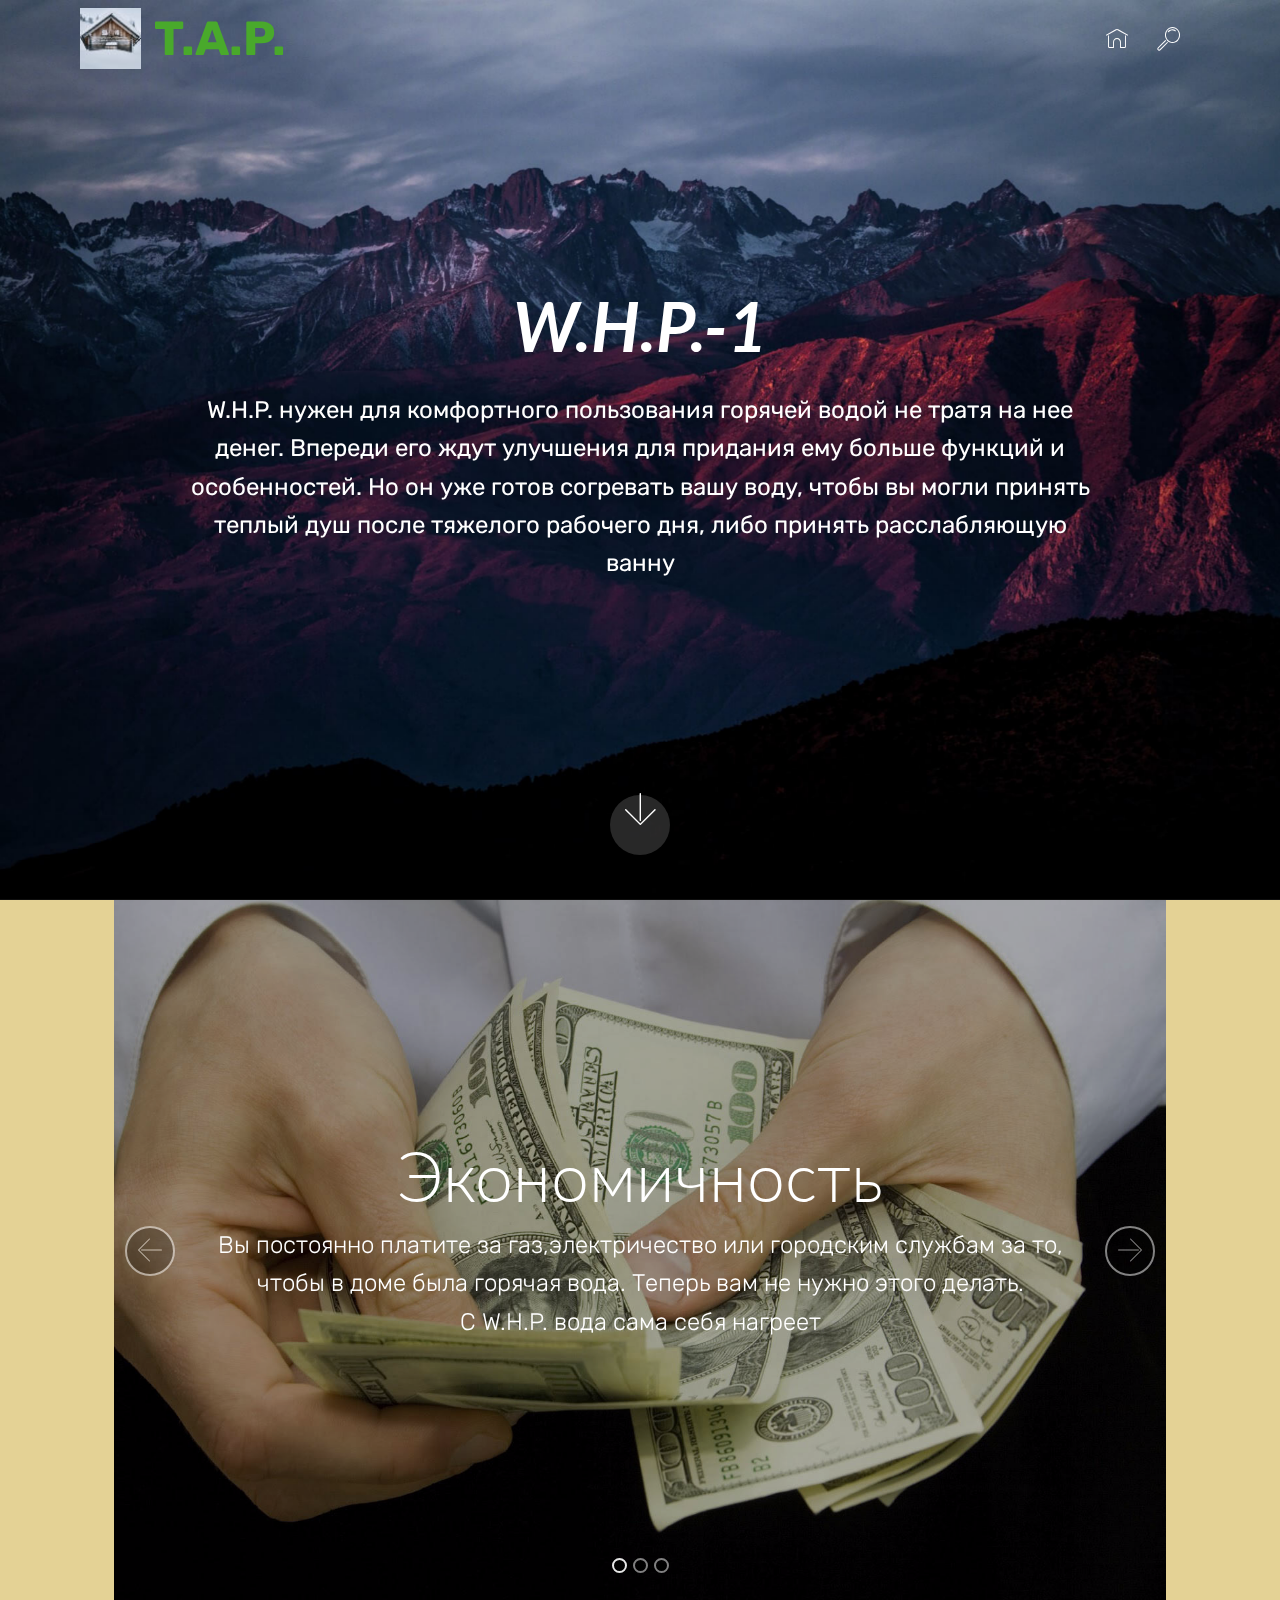
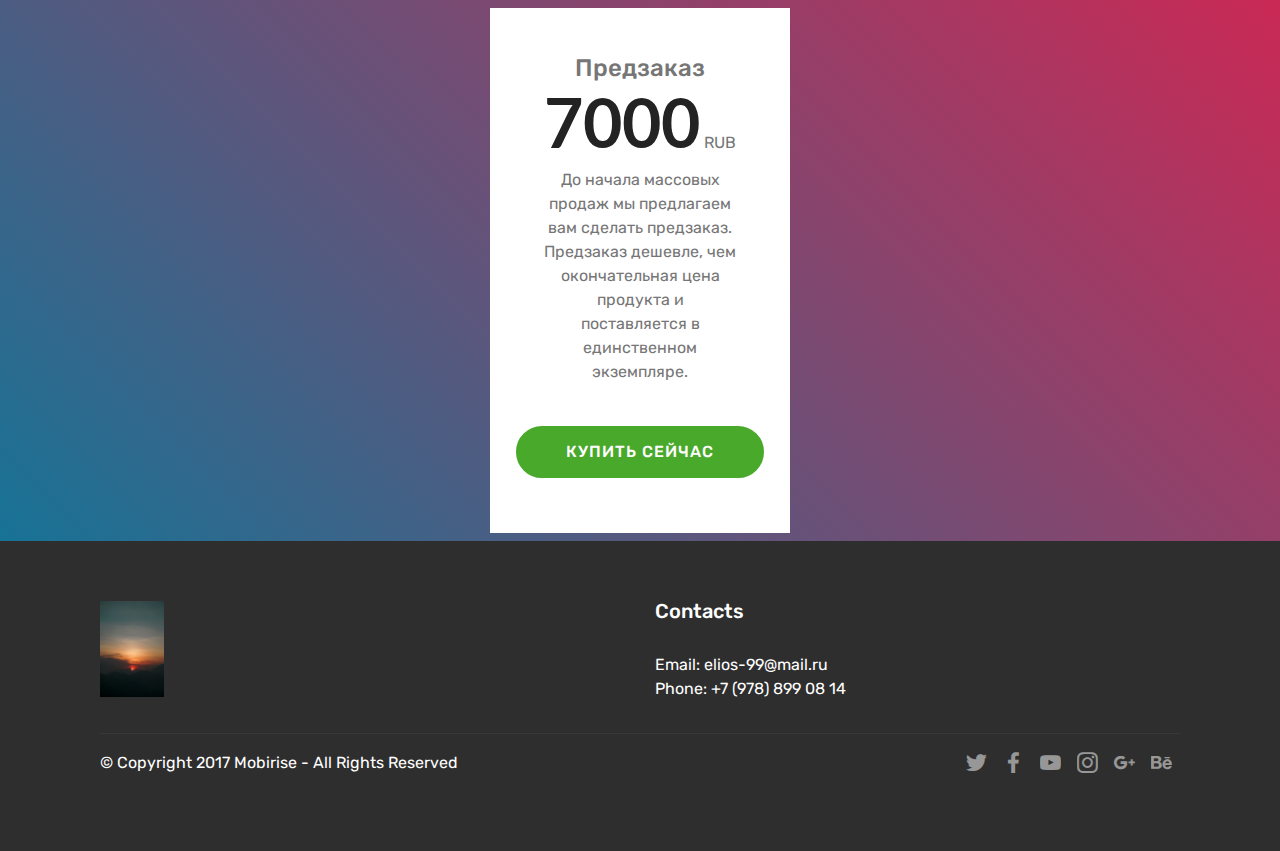
<file: index.html>
<!DOCTYPE html>
<html >
<head>
  <!-- Site made with Mobirise Website Builder v4.7.0, https://mobirise.com -->
  <meta charset="UTF-8">
  <meta http-equiv="X-UA-Compatible" content="IE=edge">
  <meta name="generator" content="Mobirise v4.7.0, mobirise.com">
  <meta name="viewport" content="width=device-width, initial-scale=1, minimum-scale=1">
  <link rel="shortcut icon" href="assets/images/mbr-122x183.jpg" type="image/x-icon">
  <meta name="description" content="">
  <title>Home</title>
  <link rel="stylesheet" href="assets/web/assets/mobirise-icons/mobirise-icons.css">
  <link rel="stylesheet" href="assets/tether/tether.min.css">
  <link rel="stylesheet" href="assets/bootstrap/css/bootstrap.min.css">
  <link rel="stylesheet" href="assets/bootstrap/css/bootstrap-grid.min.css">
  <link rel="stylesheet" href="assets/bootstrap/css/bootstrap-reboot.min.css">
  <link rel="stylesheet" href="assets/dropdown/css/style.css">
  <link rel="stylesheet" href="assets/socicon/css/styles.css">
  <link rel="stylesheet" href="assets/theme/css/style.css">
  <link rel="stylesheet" href="assets/mobirise/css/mbr-additional.css" type="text/css">
  
  
  
</head>
<body>
  <section class="menu cid-qOS8z8Ntyk" once="menu" id="menu1-e">

    

    <nav class="navbar navbar-expand beta-menu navbar-dropdown align-items-center navbar-fixed-top navbar-toggleable-sm bg-color transparent">
        <button class="navbar-toggler navbar-toggler-right" type="button" data-toggle="collapse" data-target="#navbarSupportedContent" aria-controls="navbarSupportedContent" aria-expanded="false" aria-label="Toggle navigation">
            <div class="hamburger">
                <span></span>
                <span></span>
                <span></span>
                <span></span>
            </div>
        </button>
        <div class="menu-logo">
            <div class="navbar-brand">
                <span class="navbar-logo">
                    <a href="#top">
                         <img src="assets/images/mbr-122x183.jpg" alt="Mobirise" title="" style="height: 3.8rem;">
                    </a>
                </span>
                <span class="navbar-caption-wrap"><a class="navbar-caption text-primary display-2" href="index.html#header2-f">
                        T.A.P.</a></span>
            </div>
        </div>
        <div class="collapse navbar-collapse" id="navbarSupportedContent">
            <ul class="navbar-nav nav-dropdown nav-right" data-app-modern-menu="true"><li class="nav-item">
                    <a class="nav-link link text-white display-4" href="index.html#header2-f"><span class="mbri-home mbr-iconfont mbr-iconfont-btn" style="font-size: 22px;"></span>
                        </a>
                </li>
                <li class="nav-item">
                    <a class="nav-link link text-white display-4" href="page1.html#table1-m"><span class="mbri-search mbr-iconfont mbr-iconfont-btn" style="font-size: 23px;"></span>
                        </a>
                </li></ul>
            
        </div>
    </nav>
</section>

<section class="engine"><a href="https://mobirise.ws/n">mobile website builder app</a></section><section class="cid-qOS8z9SiWo mbr-fullscreen mbr-parallax-background" id="header2-f">

    

    

    <div class="container align-center">
        <div class="row justify-content-md-center">
            <div class="mbr-white col-md-10">
                <h1 class="mbr-section-title mbr-bold pb-3 mbr-fonts-style display-1"><em>W.H.P.-1</em></h1>
                
                <p class="mbr-text pb-3 mbr-fonts-style display-5">
                    W.H.P. нужен для комфортного пользования горячей водой не тратя на нее денег. Впереди его ждут улучшения для придания ему больше функций и особенностей. Но он уже готов согревать вашу воду, чтобы вы могли принять теплый душ после тяжелого рабочего дня, либо принять расслабляющую ванну</p>
                
            </div>
        </div>
    </div>
    <div class="mbr-arrow hidden-sm-down" aria-hidden="true">
        <a href="#next">
            <i class="mbri-down mbr-iconfont"></i>
        </a>
    </div>
</section>

<section class="carousel slide cid-qOSezSxq8p" data-interval="false" id="slider2-j">

    
    <div class="container content-slider">
        <div class="content-slider-wrap">
            <div><div class="mbr-slider slide carousel" data-pause="true" data-keyboard="false" data-ride="false" data-interval="false"><ol class="carousel-indicators"><li data-app-prevent-settings="" data-target="#slider2-j" class=" active" data-slide-to="0"></li><li data-app-prevent-settings="" data-target="#slider2-j" data-slide-to="1"></li><li data-app-prevent-settings="" data-target="#slider2-j" data-slide-to="2"></li></ol><div class="carousel-inner" role="listbox"><div class="carousel-item slider-fullscreen-image active" data-bg-video-slide="false" style="background-image: url(assets/images/counting-money-1600x1066.jpg);"><div class="container container-slide"><div class="image_wrapper"><div class="mbr-overlay" style="opacity: 0.3;"></div><img src="assets/images/counting-money-1600x1066.jpg"><div class="carousel-caption justify-content-center"><div class="col-10 align-center"><h2 class="mbr-fonts-style display-1"><p>Экономичность</p></h2><p class="lead mbr-text mbr-fonts-style display-5">Вы постоянно платите за газ,электричество или городским службам за то,<br> чтобы в доме была горячая вода. Теперь вам не нужно этого делать. <br>С W.H.P.&nbsp;вода сама себя нагреет</p></div></div></div></div></div><div class="carousel-item slider-fullscreen-image" data-bg-video-slide="false" style="background-image: url(assets/images/ekologochno-1-1920x900.jpg);"><div class="container container-slide"><div class="image_wrapper"><div class="mbr-overlay"></div><img src="assets/images/ekologochno-1-1920x900.jpg"><div class="carousel-caption justify-content-center"><div class="col-10 align-center"><h2 class="mbr-fonts-style display-1">экологичность</h2><p class="lead mbr-text mbr-fonts-style display-7">Большинство электростанций на данный момент не экологически чистые.<br>Наш проект не использует внешние источники энергии, и у него нет выбросов в атмосферу,<br>поэтому его можно считать экологически чистым.</p></div></div></div></div></div><div class="carousel-item slider-fullscreen-image" data-bg-video-slide="false" style="background-image: url(assets/images/mbr-1618x1080.jpg);"><div class="container container-slide"><div class="image_wrapper"><div class="mbr-overlay"></div><img src="assets/images/mbr-1618x1080.jpg"><div class="carousel-caption justify-content-center"><div class="col-10 align-center"><h2 class="mbr-fonts-style display-2">Преодолевает преграды</h2><p class="lead mbr-text mbr-fonts-style display-7">Единственное, что может помешать нагревать вам воду, это ее нехватка.<br>У вас выключили свет? Меняют газовую трубу и вы сидите без газа?<br>Отключили горячую воду? Это проблемы соседей пока вы радуетесь горячей воде.</p></div></div></div></div></div></div><a data-app-prevent-settings="" class="carousel-control carousel-control-prev" role="button" data-slide="prev" href="#slider2-j"><span aria-hidden="true" class="mbri-left mbr-iconfont"></span><span class="sr-only">Previous</span></a><a data-app-prevent-settings="" class="carousel-control carousel-control-next" role="button" data-slide="next" href="#slider2-j"><span aria-hidden="true" class="mbri-right mbr-iconfont"></span><span class="sr-only">Next</span></a></div></div> 
        </div>
    </div>
</section>

<section class="cid-qQ2CeR39BD" id="pricing-tables1-n">

    

    
    <div class="container">
        <div class="media-container-row">

            <div class="plan col-12 mx-2 my-2 justify-content-center">
                <div class="plan-header text-center pt-5">
                    <h3 class="plan-title mbr-fonts-style display-5">
                        Предзаказ</h3>
                    <div class="plan-price">
                        <span class="price-value mbr-fonts-style display-5"></span>
                        <span class="price-figure mbr-fonts-style display-1">7000</span>
                        <small class="price-term mbr-fonts-style display-7">RUB</small>
                    </div>
                </div>
                <div class="plan-body pb-5">
                    <div class="plan-list align-center">
                        <ul class="list-group list-group-flush mbr-fonts-style display-7">
                            <li class="list-group-item">До начала массовых продаж мы предлагаем вам сделать предзаказ. Предзаказ дешевле, чем окончательная цена продукта и поставляется в единственном экземпляре.</li>
                        </ul>
                    </div>
                    <div class="mbr-section-btn text-center pt-4"><a href="page2.html#form1-p" class="btn btn-primary display-4">КУПИТЬ СЕЙЧАС</a></div>
                </div>
            </div>

            

            

            
        </div>
    </div>
</section>

<section class="cid-qOS8zaX2aJ" id="footer1-g">

    

    

    <div class="container">
        <div class="media-container-row content text-white">
            <div class="col-12 col-md-3">
                <div class="media-wrap">
                    <a href="page2.html#form1-p">
                        <img src="assets/images/mbr-144x216.jpg" alt="T.A.P." title="(Think About People)">
                    </a>
                </div>
            </div>
            <div class="col-12 col-md-3 mbr-fonts-style display-7">
                <h5 class="pb-3"><br><br></h5>
                <p class="mbr-text"></p>
            </div>
            <div class="col-12 col-md-3 mbr-fonts-style display-7">
                <h5 class="pb-3">
                    Contacts
                </h5>
                <p class="mbr-text"></p><p>
                    Email: elios-99@mail.ru&nbsp;&nbsp;&nbsp;&nbsp; &nbsp; &nbsp; &nbsp; &nbsp;<br>Phone: +7 (978) 899 08 14 &nbsp; &nbsp;<br></p><p></p>
            </div>
            <div class="col-12 col-md-3 mbr-fonts-style display-7">
                <h5 class="pb-3"></h5>
                <p class="mbr-text"></p>
            </div>
        </div>
        <div class="footer-lower">
            <div class="media-container-row">
                <div class="col-sm-12">
                    <hr>
                </div>
            </div>
            <div class="media-container-row mbr-white">
                <div class="col-sm-6 copyright">
                    <p class="mbr-text mbr-fonts-style display-7">
                        © Copyright 2017 Mobirise - All Rights Reserved
                    </p>
                </div>
                <div class="col-md-6">
                    <div class="social-list align-right">
                        <div class="soc-item">
                            <a href="https://twitter.com/mobirise" target="_blank">
                                <span class="socicon-twitter socicon mbr-iconfont mbr-iconfont-social"></span>
                            </a>
                        </div>
                        <div class="soc-item">
                            <a href="https://www.facebook.com/pages/Mobirise/1616226671953247" target="_blank">
                                <span class="socicon-facebook socicon mbr-iconfont mbr-iconfont-social"></span>
                            </a>
                        </div>
                        <div class="soc-item">
                            <a href="https://www.youtube.com/c/mobirise" target="_blank">
                                <span class="socicon-youtube socicon mbr-iconfont mbr-iconfont-social"></span>
                            </a>
                        </div>
                        <div class="soc-item">
                            <a href="https://instagram.com/mobirise" target="_blank">
                                <span class="socicon-instagram socicon mbr-iconfont mbr-iconfont-social"></span>
                            </a>
                        </div>
                        <div class="soc-item">
                            <a href="https://plus.google.com/u/0/+Mobirise" target="_blank">
                                <span class="socicon-googleplus socicon mbr-iconfont mbr-iconfont-social"></span>
                            </a>
                        </div>
                        <div class="soc-item">
                            <a href="https://www.behance.net/Mobirise" target="_blank">
                                <span class="socicon-behance socicon mbr-iconfont mbr-iconfont-social"></span>
                            </a>
                        </div>
                    </div>
                </div>
            </div>
        </div>
    </div>
</section>


  <script src="assets/web/assets/jquery/jquery.min.js"></script>
  <script src="assets/popper/popper.min.js"></script>
  <script src="assets/tether/tether.min.js"></script>
  <script src="assets/bootstrap/js/bootstrap.min.js"></script>
  <script src="assets/smoothscroll/smooth-scroll.js"></script>
  <script src="assets/dropdown/js/script.min.js"></script>
  <script src="assets/parallax/jarallax.min.js"></script>
  <script src="assets/ytplayer/jquery.mb.ytplayer.min.js"></script>
  <script src="assets/vimeoplayer/jquery.mb.vimeo_player.js"></script>
  <script src="assets/bootstrapcarouselswipe/bootstrap-carousel-swipe.js"></script>
  <script src="assets/touchswipe/jquery.touch-swipe.min.js"></script>
  <script src="assets/theme/js/script.js"></script>
  <script src="assets/slidervideo/script.js"></script>
  
  
</body>
</html>
</file>
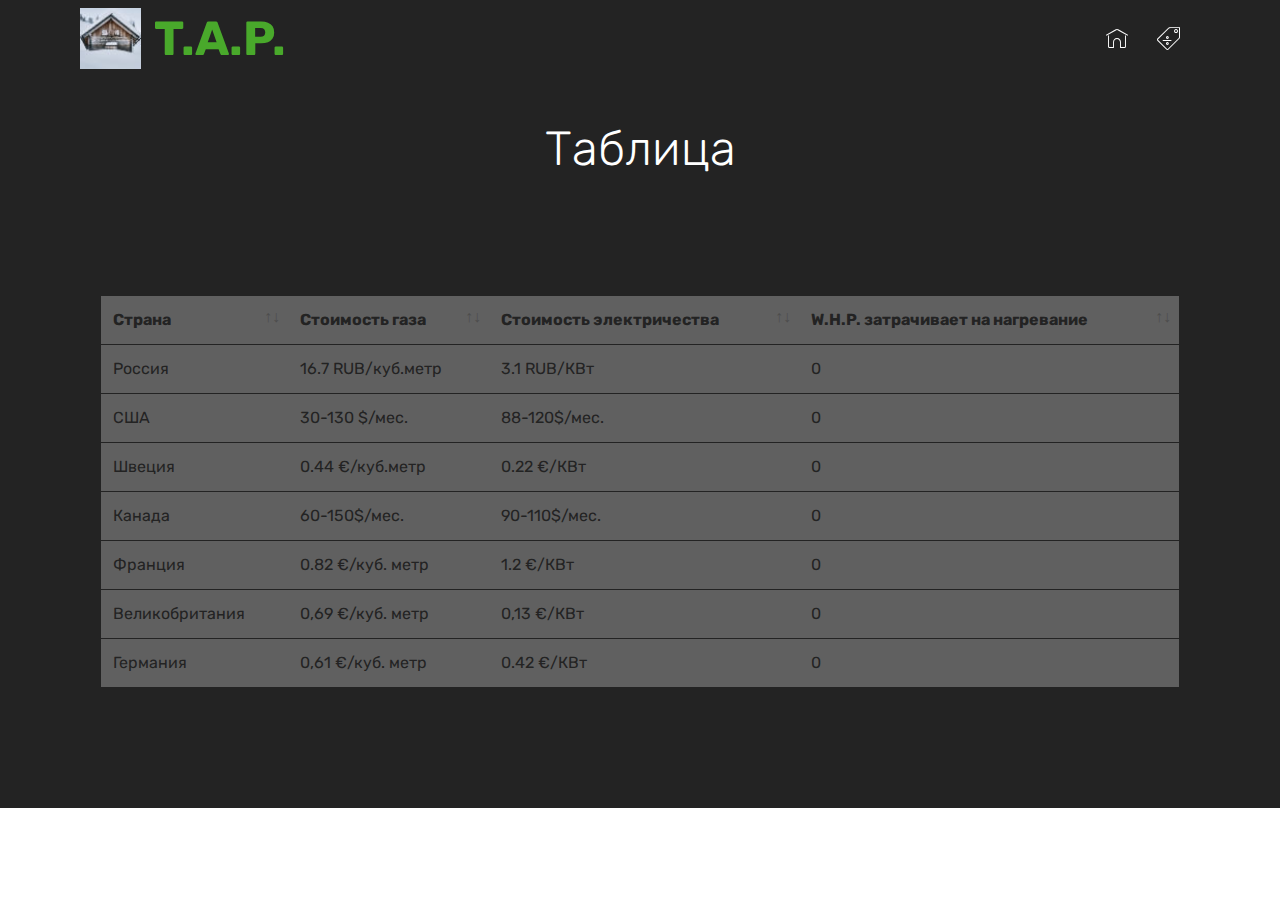
<file: page1.html>
<!DOCTYPE html>
<html >
<head>
  <!-- Site made with Mobirise Website Builder v4.7.0, https://mobirise.com -->
  <meta charset="UTF-8">
  <meta http-equiv="X-UA-Compatible" content="IE=edge">
  <meta name="generator" content="Mobirise v4.7.0, mobirise.com">
  <meta name="viewport" content="width=device-width, initial-scale=1, minimum-scale=1">
  <link rel="shortcut icon" href="assets/images/mbr-122x183.jpg" type="image/x-icon">
  <meta name="description" content="Web Page Creator Description">
  <title>Таблица</title>
  <link rel="stylesheet" href="assets/web/assets/mobirise-icons/mobirise-icons.css">
  <link rel="stylesheet" href="assets/tether/tether.min.css">
  <link rel="stylesheet" href="assets/bootstrap/css/bootstrap.min.css">
  <link rel="stylesheet" href="assets/bootstrap/css/bootstrap-grid.min.css">
  <link rel="stylesheet" href="assets/bootstrap/css/bootstrap-reboot.min.css">
  <link rel="stylesheet" href="assets/dropdown/css/style.css">
  <link rel="stylesheet" href="assets/datatables/data-tables.bootstrap4.min.css">
  <link rel="stylesheet" href="assets/theme/css/style.css">
  <link rel="stylesheet" href="assets/mobirise/css/mbr-additional.css" type="text/css">
  
  
  
</head>
<body>
  <section class="menu cid-qOS8z8Ntyk" once="menu" id="menu1-k">

    

    <nav class="navbar navbar-expand beta-menu navbar-dropdown align-items-center navbar-fixed-top navbar-toggleable-sm bg-color transparent">
        <button class="navbar-toggler navbar-toggler-right" type="button" data-toggle="collapse" data-target="#navbarSupportedContent" aria-controls="navbarSupportedContent" aria-expanded="false" aria-label="Toggle navigation">
            <div class="hamburger">
                <span></span>
                <span></span>
                <span></span>
                <span></span>
            </div>
        </button>
        <div class="menu-logo">
            <div class="navbar-brand">
                <span class="navbar-logo">
                    <a href="index.html#header2-f">
                         <img src="assets/images/mbr-122x183.jpg" alt="Mobirise" title="" style="height: 3.8rem;">
                    </a>
                </span>
                <span class="navbar-caption-wrap"><a class="navbar-caption text-primary display-2" href="index.html#header2-f">
                        T.A.P.</a></span>
            </div>
        </div>
        <div class="collapse navbar-collapse" id="navbarSupportedContent">
            <ul class="navbar-nav nav-dropdown nav-right" data-app-modern-menu="true"><li class="nav-item">
                    <a class="nav-link link text-white display-4" href="index.html#header2-f"><span class="mbri-home mbr-iconfont mbr-iconfont-btn" style="font-size: 22px;"></span>
                        </a>
                </li>
                <li class="nav-item">
                    <a class="nav-link link text-white display-4" href="page1.html#table1-m"><span class="mbri-sale mbr-iconfont mbr-iconfont-btn" style="font-size: 23px;"></span>
                        </a>
                </li></ul>
            
        </div>
    </nav>
</section>

<section class="engine"><a href="https://mobirise.ws/i">how to build free website</a></section><section class="section-table cid-qOSjlHroya" id="table1-m">

  
  
  <div class="container container-table">
      <h2 class="mbr-section-title mbr-fonts-style align-center pb-3 display-2">
          Таблица
      </h2>
      <h3 class="mbr-section-subtitle mbr-fonts-style align-center pb-5 mbr-light display-5">&nbsp;</h3>
      <div class="table-wrapper">
        <div class="container">
          
        </div>

        <div class="container scroll">
          <table class="table" cellspacing="0">
            <thead>
              <tr class="table-heads ">
                  
                  
                  
                  
              <th class="head-item mbr-fonts-style display-7">Страна</th><th class="head-item mbr-fonts-style display-7">Стоимость газа</th><th class="head-item mbr-fonts-style display-7">Стоимость электричества</th><th class="head-item mbr-fonts-style display-7">W.H.P. затрачивает на нагревание</th></tr>
            </thead>

            <tbody>
              
              
              
              
            <tr> 
                
                
                
                
              <td class="body-item mbr-fonts-style display-7">Россия</td><td class="body-item mbr-fonts-style display-7">16.7 RUB/куб.метр</td><td class="body-item mbr-fonts-style display-7">3.1 RUB/КВт</td><td class="body-item mbr-fonts-style display-7">0</td></tr><tr>
                
                
                
                
              <td class="body-item mbr-fonts-style display-7">США</td><td class="body-item mbr-fonts-style display-7">30-130 $/мес.</td><td class="body-item mbr-fonts-style display-7">88-120$/мес.</td><td class="body-item mbr-fonts-style display-7">0</td></tr><tr>
                
                
                
                
              <td class="body-item mbr-fonts-style display-7">Швеция</td><td class="body-item mbr-fonts-style display-7">0.44 €/куб.метр</td><td class="body-item mbr-fonts-style display-7">0.22 €/КВт</td><td class="body-item mbr-fonts-style display-7">0</td></tr><tr>
                
                
                
                
              <td class="body-item mbr-fonts-style display-7">Канада</td><td class="body-item mbr-fonts-style display-7">60-150$/мес.</td><td class="body-item mbr-fonts-style display-7">90-110$/мес.</td><td class="body-item mbr-fonts-style display-7">0</td></tr><tr>
                
                
                
                
              <td class="body-item mbr-fonts-style display-7">Франция</td><td class="body-item mbr-fonts-style display-7">0.82 €/куб. метр</td><td class="body-item mbr-fonts-style display-7">1.2 €/КВт</td><td class="body-item mbr-fonts-style display-7">0</td></tr><tr>
                
                
                
                
              <td class="body-item mbr-fonts-style display-7">Великобритания</td><td class="body-item mbr-fonts-style display-7">0,69 €/куб. метр</td><td class="body-item mbr-fonts-style display-7">0,13 €/КВт</td><td class="body-item mbr-fonts-style display-7">0</td></tr><tr>
                
                
                
                
              <td class="body-item mbr-fonts-style display-7">Германия</td><td class="body-item mbr-fonts-style display-7">0,61 €/куб. метр</td><td class="body-item mbr-fonts-style display-7">0.42 €/КВт</td><td class="body-item mbr-fonts-style display-7">0</td></tr></tbody>
          </table>
        </div>
        <div class="container table-info-container">
          
        </div>
      </div>
    </div>
</section>


  <script src="assets/web/assets/jquery/jquery.min.js"></script>
  <script src="assets/popper/popper.min.js"></script>
  <script src="assets/tether/tether.min.js"></script>
  <script src="assets/bootstrap/js/bootstrap.min.js"></script>
  <script src="assets/smoothscroll/smooth-scroll.js"></script>
  <script src="assets/dropdown/js/script.min.js"></script>
  <script src="assets/touchswipe/jquery.touch-swipe.min.js"></script>
  <script src="assets/datatables/jquery.data-tables.min.js"></script>
  <script src="assets/datatables/data-tables.bootstrap4.min.js"></script>
  <script src="assets/theme/js/script.js"></script>
  
  
</body>
</html>
</file>
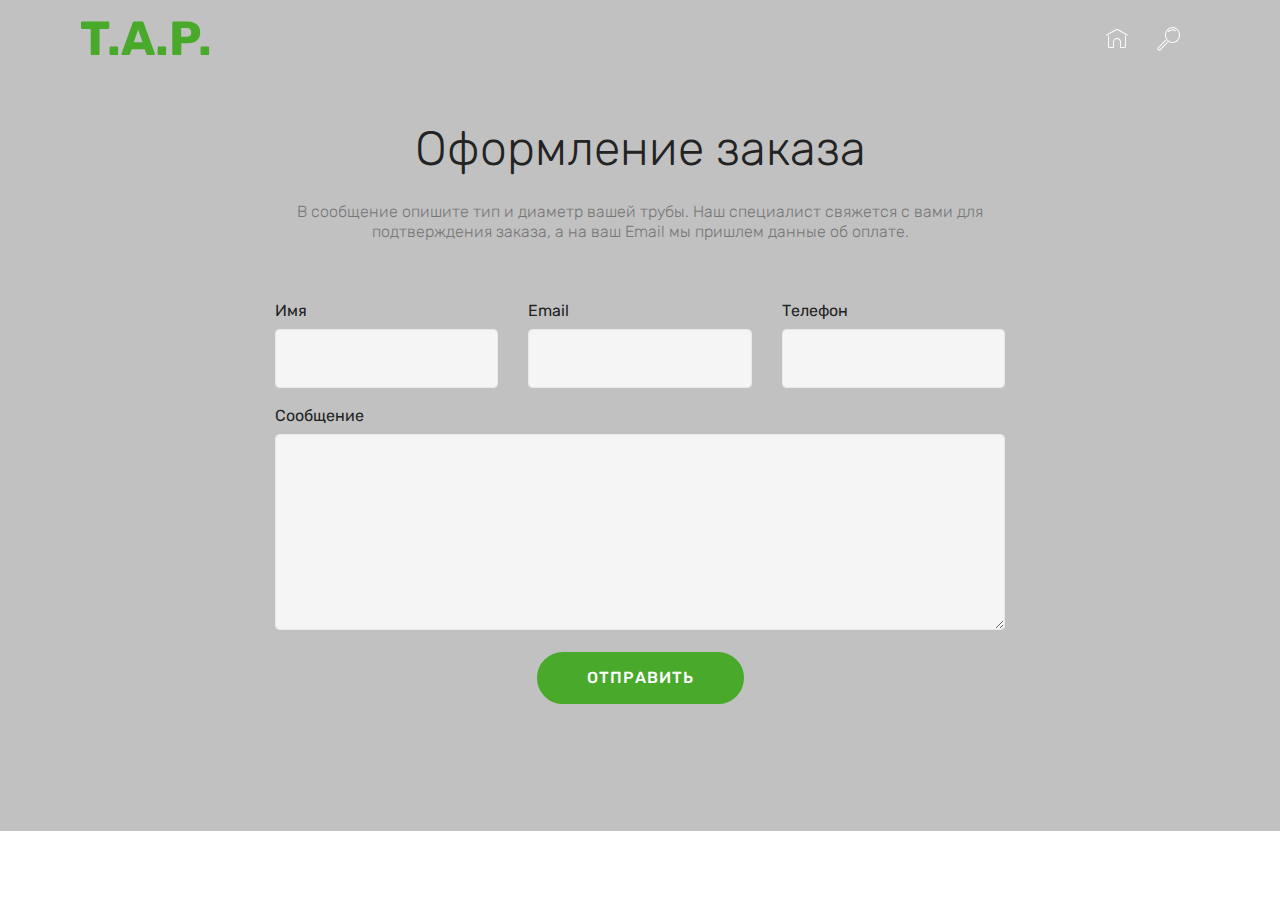
<file: page2.html>
<!DOCTYPE html>
<html >
<head>
  <!-- Site made with Mobirise Website Builder v4.7.0, https://mobirise.com -->
  <meta charset="UTF-8">
  <meta http-equiv="X-UA-Compatible" content="IE=edge">
  <meta name="generator" content="Mobirise v4.7.0, mobirise.com">
  <meta name="viewport" content="width=device-width, initial-scale=1, minimum-scale=1">
  <link rel="shortcut icon" href="assets/images/mbr-122x183.jpg" type="image/x-icon">
  <meta name="description" content="Site Builder Description">
  <title>Оформление заказа</title>
  <link rel="stylesheet" href="assets/web/assets/mobirise-icons/mobirise-icons.css">
  <link rel="stylesheet" href="assets/tether/tether.min.css">
  <link rel="stylesheet" href="assets/bootstrap/css/bootstrap.min.css">
  <link rel="stylesheet" href="assets/bootstrap/css/bootstrap-grid.min.css">
  <link rel="stylesheet" href="assets/bootstrap/css/bootstrap-reboot.min.css">
  <link rel="stylesheet" href="assets/dropdown/css/style.css">
  <link rel="stylesheet" href="assets/theme/css/style.css">
  <link rel="stylesheet" href="assets/mobirise/css/mbr-additional.css" type="text/css">
  
  
  
</head>
<body>
  <section class="menu cid-qOS8z8Ntyk" once="menu" id="menu1-o">

    

    <nav class="navbar navbar-expand beta-menu navbar-dropdown align-items-center navbar-fixed-top navbar-toggleable-sm bg-color transparent">
        <button class="navbar-toggler navbar-toggler-right" type="button" data-toggle="collapse" data-target="#navbarSupportedContent" aria-controls="navbarSupportedContent" aria-expanded="false" aria-label="Toggle navigation">
            <div class="hamburger">
                <span></span>
                <span></span>
                <span></span>
                <span></span>
            </div>
        </button>
        <div class="menu-logo">
            <div class="navbar-brand">
                
                <span class="navbar-caption-wrap"><a class="navbar-caption text-primary display-2" href="index.html#header2-f">
                        T.A.P.</a></span>
            </div>
        </div>
        <div class="collapse navbar-collapse" id="navbarSupportedContent">
            <ul class="navbar-nav nav-dropdown nav-right" data-app-modern-menu="true"><li class="nav-item">
                    <a class="nav-link link text-white display-4" href="index.html#header2-f"><span class="mbri-home mbr-iconfont mbr-iconfont-btn" style="font-size: 22px;"></span>
                        </a>
                </li>
                <li class="nav-item">
                    <a class="nav-link link text-white display-4" href="page1.html#table1-m"><span class="mbri-search mbr-iconfont mbr-iconfont-btn" style="font-size: 23px;"></span>
                        </a>
                </li></ul>
            
        </div>
    </nav>
</section>

<section class="engine"><a href="https://mobirise.ws/o">best mobile website builder</a></section><section class="mbr-section form1 cid-qQ2Daay0Bu" id="form1-p">

    

    
    <div class="container">
        <div class="row justify-content-center">
            <div class="title col-12 col-lg-8">
                <h2 class="mbr-section-title align-center pb-3 mbr-fonts-style display-2">
                    Оформление заказа</h2>
                <h3 class="mbr-section-subtitle align-center mbr-light pb-3 mbr-fonts-style display-7">В сообщение опишите тип и диаметр вашей трубы. Наш специалист свяжется с вами для подтверждения заказа, а на ваш Email мы пришлем данные об оплате.</h3>
            </div>
        </div>
    </div>
    <div class="container">
        <div class="row justify-content-center">
            <div class="media-container-column col-lg-8" data-form-type="formoid">
                    <div data-form-alert="" hidden="">Благодарим за заказ!</div>
            
                    <form class="mbr-form" action="https://mobirise.com/" method="post" data-form-title="Mobirise Form"><input type="hidden" name="email" data-form-email="true" value="0IHHHYXlmB3EO01Q23Zvi5J6UBTKIfLdIrfDcoLY/rYO3IoFKfwI6RrQDijvWTN4xUxLgHVQ9kSfmWhDeny0jkK/sPRQZvyQ/I5BMQfc+v1Dh1/ri3Pwe4uOQzbFLZdd" data-form-field="Email">
                        <div class="row row-sm-offset">
                            <div class="col-md-4 multi-horizontal" data-for="name">
                                <div class="form-group">
                                    <label class="form-control-label mbr-fonts-style display-7" for="name-form1-p">Имя</label>
                                    <input type="text" class="form-control" name="name" data-form-field="Name" required="" id="name-form1-p">
                                </div>
                            </div>
                            <div class="col-md-4 multi-horizontal" data-for="email">
                                <div class="form-group">
                                    <label class="form-control-label mbr-fonts-style display-7" for="email-form1-p">Email</label>
                                    <input type="email" class="form-control" name="email" data-form-field="Email" required="" id="email-form1-p">
                                </div>
                            </div>
                            <div class="col-md-4 multi-horizontal" data-for="phone">
                                <div class="form-group">
                                    <label class="form-control-label mbr-fonts-style display-7" for="phone-form1-p">Телефон</label>
                                    <input type="tel" class="form-control" name="phone" data-form-field="Phone" id="phone-form1-p">
                                </div>
                            </div>
                        </div>
                        <div class="form-group" data-for="message">
                            <label class="form-control-label mbr-fonts-style display-7" for="message-form1-p">Сообщение</label>
                            <textarea type="text" class="form-control" name="message" rows="7" data-form-field="Message" id="message-form1-p"></textarea>
                        </div>
            
                        <span class="input-group-btn"><button href="" type="submit" class="btn btn-primary btn-form display-4">ОТПРАВИТЬ</button></span>
                    </form>
            </div>
        </div>
    </div>
</section>


  <script src="assets/web/assets/jquery/jquery.min.js"></script>
  <script src="assets/popper/popper.min.js"></script>
  <script src="assets/tether/tether.min.js"></script>
  <script src="assets/bootstrap/js/bootstrap.min.js"></script>
  <script src="assets/smoothscroll/smooth-scroll.js"></script>
  <script src="assets/dropdown/js/script.min.js"></script>
  <script src="assets/touchswipe/jquery.touch-swipe.min.js"></script>
  <script src="assets/theme/js/script.js"></script>
  <script src="assets/formoid/formoid.min.js"></script>
  
  
</body>
</html>
</file>
<file: assets/web/assets/mobirise-icons/mobirise-icons.css>
@font-face {
  font-family: 'MobiriseIcons';
  src:  url('mobirise-icons.eot?spat4u');
  src:  url('mobirise-icons.eot?spat4u#iefix') format('embedded-opentype'),
    url('mobirise-icons.ttf?spat4u') format('truetype'),
    url('mobirise-icons.woff?spat4u') format('woff'),
    url('mobirise-icons.svg?spat4u#MobiriseIcons') format('svg');
  font-weight: normal;
  font-style: normal;
}

[class^="mbri-"], [class*=" mbri-"] {
  /* use !important to prevent issues with browser extensions that change fonts */
  font-family: MobiriseIcons !important;
  speak: none;
  font-style: normal;
  font-weight: normal;
  font-variant: normal;
  text-transform: none;
  line-height: 1;

  /* Better Font Rendering =========== */
  -webkit-font-smoothing: antialiased;
  -moz-osx-font-smoothing: grayscale;
}

.mbri-add-submenu:before {
  content: "\e900";
}
.mbri-alert:before {
  content: "\e901";
}
.mbri-align-center:before {
  content: "\e902";
}
.mbri-align-justify:before {
  content: "\e903";
}
.mbri-align-left:before {
  content: "\e904";
}
.mbri-align-right:before {
  content: "\e905";
}
.mbri-android:before {
  content: "\e906";
}
.mbri-apple:before {
  content: "\e907";
}
.mbri-arrow-down:before {
  content: "\e908";
}
.mbri-arrow-next:before {
  content: "\e909";
}
.mbri-arrow-prev:before {
  content: "\e90a";
}
.mbri-arrow-up:before {
  content: "\e90b";
}
.mbri-bold:before {
  content: "\e90c";
}
.mbri-bookmark:before {
  content: "\e90d";
}
.mbri-bootstrap:before {
  content: "\e90e";
}
.mbri-briefcase:before {
  content: "\e90f";
}
.mbri-browse:before {
  content: "\e910";
}
.mbri-bulleted-list:before {
  content: "\e911";
}
.mbri-calendar:before {
  content: "\e912";
}
.mbri-camera:before {
  content: "\e913";
}
.mbri-cart-add:before {
  content: "\e914";
}
.mbri-cart-full:before {
  content: "\e915";
}
.mbri-cash:before {
  content: "\e916";
}
.mbri-change-style:before {
  content: "\e917";
}
.mbri-chat:before {
  content: "\e918";
}
.mbri-clock:before {
  content: "\e919";
}
.mbri-close:before {
  content: "\e91a";
}
.mbri-cloud:before {
  content: "\e91b";
}
.mbri-code:before {
  content: "\e91c";
}
.mbri-contact-form:before {
  content: "\e91d";
}
.mbri-credit-card:before {
  content: "\e91e";
}
.mbri-cursor-click:before {
  content: "\e91f";
}
.mbri-cust-feedback:before {
  content: "\e920";
}
.mbri-database:before {
  content: "\e921";
}
.mbri-delivery:before {
  content: "\e922";
}
.mbri-desktop:before {
  content: "\e923";
}
.mbri-devices:before {
  content: "\e924";
}
.mbri-down:before {
  content: "\e925";
}
.mbri-download:before {
  content: "\e989";
}
.mbri-drag-n-drop:before {
  content: "\e927";
}
.mbri-drag-n-drop2:before {
  content: "\e928";
}
.mbri-edit:before {
  content: "\e929";
}
.mbri-edit2:before {
  content: "\e92a";
}
.mbri-error:before {
  content: "\e92b";
}
.mbri-extension:before {
  content: "\e92c";
}
.mbri-features:before {
  content: "\e92d";
}
.mbri-file:before {
  content: "\e92e";
}
.mbri-flag:before {
  content: "\e92f";
}
.mbri-folder:before {
  content: "\e930";
}
.mbri-gift:before {
  content: "\e931";
}
.mbri-github:before {
  content: "\e932";
}
.mbri-globe:before {
  content: "\e933";
}
.mbri-globe-2:before {
  content: "\e934";
}
.mbri-growing-chart:before {
  content: "\e935";
}
.mbri-hearth:before {
  content: "\e936";
}
.mbri-help:before {
  content: "\e937";
}
.mbri-home:before {
  content: "\e938";
}
.mbri-hot-cup:before {
  content: "\e939";
}
.mbri-idea:before {
  content: "\e93a";
}
.mbri-image-gallery:before {
  content: "\e93b";
}
.mbri-image-slider:before {
  content: "\e93c";
}
.mbri-info:before {
  content: "\e93d";
}
.mbri-italic:before {
  content: "\e93e";
}
.mbri-key:before {
  content: "\e93f";
}
.mbri-laptop:before {
  content: "\e940";
}
.mbri-layers:before {
  content: "\e941";
}
.mbri-left-right:before {
  content: "\e942";
}
.mbri-left:before {
  content: "\e943";
}
.mbri-letter:before {
  content: "\e944";
}
.mbri-like:before {
  content: "\e945";
}
.mbri-link:before {
  content: "\e946";
}
.mbri-lock:before {
  content: "\e947";
}
.mbri-login:before {
  content: "\e948";
}
.mbri-logout:before {
  content: "\e949";
}
.mbri-magic-stick:before {
  content: "\e94a";
}
.mbri-map-pin:before {
  content: "\e94b";
}
.mbri-menu:before {
  content: "\e94c";
}
.mbri-mobile:before {
  content: "\e94d";
}
.mbri-mobile2:before {
  content: "\e94e";
}
.mbri-mobirise:before {
  content: "\e94f";
}
.mbri-more-horizontal:before {
  content: "\e950";
}
.mbri-more-vertical:before {
  content: "\e951";
}
.mbri-music:before {
  content: "\e952";
}
.mbri-new-file:before {
  content: "\e953";
}
.mbri-numbered-list:before {
  content: "\e954";
}
.mbri-opened-folder:before {
  content: "\e955";
}
.mbri-pages:before {
  content: "\e956";
}
.mbri-paper-plane:before {
  content: "\e957";
}
.mbri-paperclip:before {
  content: "\e958";
}
.mbri-photo:before {
  content: "\e959";
}
.mbri-photos:before {
  content: "\e95a";
}
.mbri-pin:before {
  content: "\e95b";
}
.mbri-play:before {
  content: "\e95c";
}
.mbri-plus:before {
  content: "\e95d";
}
.mbri-preview:before {
  content: "\e95e";
}
.mbri-print:before {
  content: "\e95f";
}
.mbri-protect:before {
  content: "\e960";
}
.mbri-question:before {
  content: "\e961";
}
.mbri-quote-left:before {
  content: "\e962";
}
.mbri-quote-right:before {
  content: "\e963";
}
.mbri-refresh:before {
  content: "\e964";
}
.mbri-responsive:before {
  content: "\e965";
}
.mbri-right:before {
  content: "\e966";
}
.mbri-rocket:before {
  content: "\e967";
}
.mbri-sad-face:before {
  content: "\e968";
}
.mbri-sale:before {
  content: "\e969";
}
.mbri-save:before {
  content: "\e96a";
}
.mbri-search:before {
  content: "\e96b";
}
.mbri-setting:before {
  content: "\e96c";
}
.mbri-setting2:before {
  content: "\e96d";
}
.mbri-setting3:before {
  content: "\e96e";
}
.mbri-share:before {
  content: "\e96f";
}
.mbri-shopping-bag:before {
  content: "\e970";
}
.mbri-shopping-basket:before {
  content: "\e971";
}
.mbri-shopping-cart:before {
  content: "\e972";
}
.mbri-sites:before {
  content: "\e973";
}
.mbri-smile-face:before {
  content: "\e974";
}
.mbri-speed:before {
  content: "\e975";
}
.mbri-star:before {
  content: "\e976";
}
.mbri-success:before {
  content: "\e977";
}
.mbri-sun:before {
  content: "\e978";
}
.mbri-sun2:before {
  content: "\e979";
}
.mbri-tablet:before {
  content: "\e97a";
}
.mbri-tablet-vertical:before {
  content: "\e97b";
}
.mbri-target:before {
  content: "\e97c";
}
.mbri-timer:before {
  content: "\e97d";
}
.mbri-to-ftp:before {
  content: "\e97e";
}
.mbri-to-local-drive:before {
  content: "\e97f";
}
.mbri-touch-swipe:before {
  content: "\e980";
}
.mbri-touch:before {
  content: "\e981";
}
.mbri-trash:before {
  content: "\e982";
}
.mbri-underline:before {
  content: "\e983";
}
.mbri-unlink:before {
  content: "\e984";
}
.mbri-unlock:before {
  content: "\e985";
}
.mbri-up-down:before {
  content: "\e986";
}
.mbri-up:before {
  content: "\e987";
}
.mbri-update:before {
  content: "\e988";
}
.mbri-upload:before {
 content: "\e926"; 
}
.mbri-user:before {
  content: "\e98a";
}
.mbri-user2:before {
  content: "\e98b";
}
.mbri-users:before {
  content: "\e98c";
}
.mbri-video:before {
  content: "\e98d";
}
.mbri-video-play:before {
  content: "\e98e";
}
.mbri-watch:before {
  content: "\e98f";
}
.mbri-website-theme:before {
  content: "\e990";
}
.mbri-wifi:before {
  content: "\e991";
}
.mbri-windows:before {
  content: "\e992";
}
.mbri-zoom-out:before {
  content: "\e993";
}
.mbri-redo:before {
  content: "\e994";
}
.mbri-undo:before {
  content: "\e995";
}
</file>
<file: assets/dropdown/css/style.css>
.navbar-dropdown {
  left: 0;
  padding: 0;
  position: absolute;
  right: 0;
  top: 0;
  transition: all 0.45s ease;
  z-index: 1030;
  background: #282828; }
  .navbar-dropdown .navbar-logo {
    margin-right: 0.8rem;
    transition: margin 0.3s ease-in-out;
    vertical-align: middle; }
    .navbar-dropdown .navbar-logo img {
      height: 3.125rem;
      transition: all 0.3s ease-in-out; }
    .navbar-dropdown .navbar-logo.mbr-iconfont {
      font-size: 3.125rem;
      line-height: 3.125rem; }
  .navbar-dropdown .navbar-caption {
    font-weight: 700;
    white-space: normal;
    vertical-align: -4px;
    line-height: 3.125rem !important; }
    .navbar-dropdown .navbar-caption, .navbar-dropdown .navbar-caption:hover {
      color: inherit;
      text-decoration: none; }
  .navbar-dropdown .mbr-iconfont + .navbar-caption {
    vertical-align: -1px; }
  .navbar-dropdown.navbar-fixed-top {
    position: fixed; }
  .navbar-dropdown .navbar-brand span {
    vertical-align: -4px; }
  .navbar-dropdown.bg-color.transparent {
    background: none; }
  .navbar-dropdown.navbar-short .navbar-brand {
    padding: 0.625rem 0; }
    .navbar-dropdown.navbar-short .navbar-brand span {
      vertical-align: -1px; }
  .navbar-dropdown.navbar-short .navbar-caption {
    line-height: 2.375rem !important;
    vertical-align: -2px; }
  .navbar-dropdown.navbar-short .navbar-logo {
    margin-right: 0.5rem; }
    .navbar-dropdown.navbar-short .navbar-logo img {
      height: 2.375rem; }
    .navbar-dropdown.navbar-short .navbar-logo.mbr-iconfont {
      font-size: 2.375rem;
      line-height: 2.375rem; }
  .navbar-dropdown.navbar-short .mbr-table-cell {
    height: 3.625rem; }
  .navbar-dropdown .navbar-close {
    left: 0.6875rem;
    position: fixed;
    top: 0.75rem;
    z-index: 1000; }
  .navbar-dropdown .hamburger-icon {
    content: "";
    display: inline-block;
    vertical-align: middle;
    width: 16px;
    -webkit-box-shadow: 0 -6px 0 1px #282828,0 0 0 1px #282828,0 6px 0 1px #282828;
    -moz-box-shadow: 0 -6px 0 1px #282828,0 0 0 1px #282828,0 6px 0 1px #282828;
    box-shadow: 0 -6px 0 1px #282828,0 0 0 1px #282828,0 6px 0 1px #282828; }

.dropdown-menu .dropdown-toggle[data-toggle="dropdown-submenu"]::after {
  border-bottom: 0.35em solid transparent;
  border-left: 0.35em solid;
  border-right: 0;
  border-top: 0.35em solid transparent;
  margin-left: 0.3rem; }

.dropdown-menu .dropdown-item:focus {
  outline: 0; }

.nav-dropdown {
  font-size: 0.75rem;
  font-weight: 500;
  height: auto !important; }
  .nav-dropdown .nav-btn {
    padding-left: 1rem; }
  .nav-dropdown .link {
    margin: .667em 1.667em;
    font-weight: 500;
    padding: 0;
    transition: color .2s ease-in-out; }
    .nav-dropdown .link.dropdown-toggle {
      margin-right: 2.583em; }
      .nav-dropdown .link.dropdown-toggle::after {
        margin-left: .25rem;
        border-top: 0.35em solid;
        border-right: 0.35em solid transparent;
        border-left: 0.35em solid transparent;
        border-bottom: 0; }
      .nav-dropdown .link.dropdown-toggle[aria-expanded="true"] {
        margin: 0;
        padding: 0.667em 3.263em  0.667em 1.667em; }
  .nav-dropdown .link::after,
  .nav-dropdown .dropdown-item::after {
    color: inherit; }
  .nav-dropdown .btn {
    font-size: 0.75rem;
    font-weight: 700;
    letter-spacing: 0;
    margin-bottom: 0;
    padding-left: 1.25rem;
    padding-right: 1.25rem; }
  .nav-dropdown .dropdown-menu {
    border-radius: 0;
    border: 0;
    left: 0;
    margin: 0;
    padding-bottom: 1.25rem;
    padding-top: 1.25rem;
    position: relative; }
  .nav-dropdown .dropdown-submenu {
    margin-left: 0.125rem;
    top: 0; }
  .nav-dropdown .dropdown-item {
    font-weight: 500;
    line-height: 2;
    padding: 0.3846em 4.615em 0.3846em 1.5385em;
    position: relative;
    transition: color .2s ease-in-out, background-color .2s ease-in-out; }
    .nav-dropdown .dropdown-item::after {
      margin-top: -0.3077em;
      position: absolute;
      right: 1.1538em;
      top: 50%; }
    .nav-dropdown .dropdown-item:focus, .nav-dropdown .dropdown-item:hover {
      background: none; }

@media (max-width: 767px) {
  .nav-dropdown.navbar-toggleable-sm {
    bottom: 0;
    display: none;
    left: 0;
    overflow-x: hidden;
    position: fixed;
    top: 0;
    transform: translateX(-100%);
    -ms-transform: translateX(-100%);
    -webkit-transform: translateX(-100%);
    width: 18.75rem;
    z-index: 999; } }
.nav-dropdown.navbar-toggleable-xl {
  bottom: 0;
  display: none;
  left: 0;
  overflow-x: hidden;
  position: fixed;
  top: 0;
  transform: translateX(-100%);
  -ms-transform: translateX(-100%);
  -webkit-transform: translateX(-100%);
  width: 18.75rem;
  z-index: 999; }

.nav-dropdown-sm {
  display: block !important;
  overflow-x: hidden;
  overflow: auto;
  padding-top: 3.875rem; }
  .nav-dropdown-sm::after {
    content: "";
    display: block;
    height: 3rem;
    width: 100%; }
  .nav-dropdown-sm.collapse.in ~ .navbar-close {
    display: block !important; }
  .nav-dropdown-sm.collapsing, .nav-dropdown-sm.collapse.in {
    transform: translateX(0);
    -ms-transform: translateX(0);
    -webkit-transform: translateX(0);
    transition: all 0.25s ease-out;
    -webkit-transition: all 0.25s ease-out;
    background: #282828; }
  .nav-dropdown-sm.collapsing[aria-expanded="false"] {
    transform: translateX(-100%);
    -ms-transform: translateX(-100%);
    -webkit-transform: translateX(-100%); }
  .nav-dropdown-sm .nav-item {
    display: block;
    margin-left: 0 !important;
    padding-left: 0; }
  .nav-dropdown-sm .link,
  .nav-dropdown-sm .dropdown-item {
    border-top: 1px dotted rgba(255, 255, 255, 0.1);
    font-size: 0.8125rem;
    line-height: 1.6;
    margin: 0 !important;
    padding: 0.875rem 2.4rem 0.875rem 1.5625rem !important;
    position: relative;
    white-space: normal; }
    .nav-dropdown-sm .link:focus, .nav-dropdown-sm .link:hover,
    .nav-dropdown-sm .dropdown-item:focus,
    .nav-dropdown-sm .dropdown-item:hover {
      background: rgba(0, 0, 0, 0.2) !important;
      color: #c0a375; }
  .nav-dropdown-sm .nav-btn {
    position: relative;
    padding: 1.5625rem 1.5625rem 0 1.5625rem; }
    .nav-dropdown-sm .nav-btn::before {
      border-top: 1px dotted rgba(255, 255, 255, 0.1);
      content: "";
      left: 0;
      position: absolute;
      top: 0;
      width: 100%; }
    .nav-dropdown-sm .nav-btn + .nav-btn {
      padding-top: 0.625rem; }
      .nav-dropdown-sm .nav-btn + .nav-btn::before {
        display: none; }
  .nav-dropdown-sm .btn {
    padding: 0.625rem 0; }
  .nav-dropdown-sm .dropdown-toggle[data-toggle="dropdown-submenu"]::after {
    margin-left: .25rem;
    border-top: 0.35em solid;
    border-right: 0.35em solid transparent;
    border-left: 0.35em solid transparent;
    border-bottom: 0; }
  .nav-dropdown-sm .dropdown-toggle[data-toggle="dropdown-submenu"][aria-expanded="true"]::after {
    border-top: 0;
    border-right: 0.35em solid transparent;
    border-left: 0.35em solid transparent;
    border-bottom: 0.35em solid; }
  .nav-dropdown-sm .dropdown-menu {
    margin: 0;
    padding: 0;
    position: relative;
    top: 0;
    left: 0;
    width: 100%;
    border: 0;
    float: none;
    border-radius: 0;
    background: none; }
  .nav-dropdown-sm .dropdown-submenu {
    left: 100%;
    margin-left: 0.125rem;
    margin-top: -1.25rem;
    top: 0; }

.navbar-toggleable-sm .nav-dropdown .dropdown-menu {
  position: absolute; }

.navbar-toggleable-sm .nav-dropdown .dropdown-submenu {
  left: 100%;
  margin-left: 0.125rem;
  margin-top: -1.25rem;
  top: 0; }

.navbar-toggleable-sm.opened .nav-dropdown .dropdown-menu {
  position: relative; }

.navbar-toggleable-sm.opened .nav-dropdown .dropdown-submenu {
  left: 0;
  margin-left: 00rem;
  margin-top: 0rem;
  top: 0; }

.is-builder .nav-dropdown.collapsing {
  transition: none !important; }

/*# sourceMappingURL=style.css.map */
</file>
<file: assets/socicon/css/styles.css>
@charset "UTF-8";

@font-face {
  font-family: "socicon";
  src:url("../fonts/socicon.eot");
  src:url("../fonts/socicon.eot?#iefix") format("embedded-opentype"),
    url("../fonts/socicon.woff") format("woff"),
    url("../fonts/socicon.ttf") format("truetype"),
    url("../fonts/socicon.svg#socicon") format("svg");
  font-weight: normal;
  font-style: normal;

}

[data-icon]:before {
  font-family: "socicon" !important;
  content: attr(data-icon);
  font-style: normal !important;
  font-weight: normal !important;
  font-variant: normal !important;
  text-transform: none !important;
  speak: none;
  line-height: 1;
  -webkit-font-smoothing: antialiased;
  -moz-osx-font-smoothing: grayscale;
}

[class^="socicon-"]:before,
[class*=" socicon-"]:before {
  font-family: "socicon" !important;
  font-style: normal !important;
  font-weight: normal !important;
  font-variant: normal !important;
  text-transform: none !important;
  speak: none;
  line-height: 1;
  -webkit-font-smoothing: antialiased;
  -moz-osx-font-smoothing: grayscale;
}

.socicon-modelmayhem:before {
  content: "\e000";
}
.socicon-mixcloud:before {
  content: "\e001";
}
.socicon-drupal:before {
  content: "\e002";
}
.socicon-swarm:before {
  content: "\e003";
}
.socicon-istock:before {
  content: "\e004";
}
.socicon-yammer:before {
  content: "\e005";
}
.socicon-ello:before {
  content: "\e006";
}
.socicon-stackoverflow:before {
  content: "\e007";
}
.socicon-persona:before {
  content: "\e008";
}
.socicon-triplej:before {
  content: "\e009";
}
.socicon-houzz:before {
  content: "\e00a";
}
.socicon-rss:before {
  content: "\e00b";
}
.socicon-paypal:before {
  content: "\e00c";
}
.socicon-odnoklassniki:before {
  content: "\e00d";
}
.socicon-airbnb:before {
  content: "\e00e";
}
.socicon-periscope:before {
  content: "\e00f";
}
.socicon-outlook:before {
  content: "\e010";
}
.socicon-coderwall:before {
  content: "\e011";
}
.socicon-tripadvisor:before {
  content: "\e012";
}
.socicon-appnet:before {
  content: "\e013";
}
.socicon-goodreads:before {
  content: "\e014";
}
.socicon-tripit:before {
  content: "\e015";
}
.socicon-lanyrd:before {
  content: "\e016";
}
.socicon-slideshare:before {
  content: "\e017";
}
.socicon-buffer:before {
  content: "\e018";
}
.socicon-disqus:before {
  content: "\e019";
}
.socicon-vkontakte:before {
  content: "\e01a";
}
.socicon-whatsapp:before {
  content: "\e01b";
}
.socicon-patreon:before {
  content: "\e01c";
}
.socicon-storehouse:before {
  content: "\e01d";
}
.socicon-pocket:before {
  content: "\e01e";
}
.socicon-mail:before {
  content: "\e01f";
}
.socicon-blogger:before {
  content: "\e020";
}
.socicon-technorati:before {
  content: "\e021";
}
.socicon-reddit:before {
  content: "\e022";
}
.socicon-dribbble:before {
  content: "\e023";
}
.socicon-stumbleupon:before {
  content: "\e024";
}
.socicon-digg:before {
  content: "\e025";
}
.socicon-envato:before {
  content: "\e026";
}
.socicon-behance:before {
  content: "\e027";
}
.socicon-delicious:before {
  content: "\e028";
}
.socicon-deviantart:before {
  content: "\e029";
}
.socicon-forrst:before {
  content: "\e02a";
}
.socicon-play:before {
  content: "\e02b";
}
.socicon-zerply:before {
  content: "\e02c";
}
.socicon-wikipedia:before {
  content: "\e02d";
}
.socicon-apple:before {
  content: "\e02e";
}
.socicon-flattr:before {
  content: "\e02f";
}
.socicon-github:before {
  content: "\e030";
}
.socicon-renren:before {
  content: "\e031";
}
.socicon-friendfeed:before {
  content: "\e032";
}
.socicon-newsvine:before {
  content: "\e033";
}
.socicon-identica:before {
  content: "\e034";
}
.socicon-bebo:before {
  content: "\e035";
}
.socicon-zynga:before {
  content: "\e036";
}
.socicon-steam:before {
  content: "\e037";
}
.socicon-xbox:before {
  content: "\e038";
}
.socicon-windows:before {
  content: "\e039";
}
.socicon-qq:before {
  content: "\e03a";
}
.socicon-douban:before {
  content: "\e03b";
}
.socicon-meetup:before {
  content: "\e03c";
}
.socicon-playstation:before {
  content: "\e03d";
}
.socicon-android:before {
  content: "\e03e";
}
.socicon-snapchat:before {
  content: "\e03f";
}
.socicon-twitter:before {
  content: "\e040";
}
.socicon-facebook:before {
  content: "\e041";
}
.socicon-googleplus:before {
  content: "\e042";
}
.socicon-pinterest:before {
  content: "\e043";
}
.socicon-foursquare:before {
  content: "\e044";
}
.socicon-yahoo:before {
  content: "\e045";
}
.socicon-skype:before {
  content: "\e046";
}
.socicon-yelp:before {
  content: "\e047";
}
.socicon-feedburner:before {
  content: "\e048";
}
.socicon-linkedin:before {
  content: "\e049";
}
.socicon-viadeo:before {
  content: "\e04a";
}
.socicon-xing:before {
  content: "\e04b";
}
.socicon-myspace:before {
  content: "\e04c";
}
.socicon-soundcloud:before {
  content: "\e04d";
}
.socicon-spotify:before {
  content: "\e04e";
}
.socicon-grooveshark:before {
  content: "\e04f";
}
.socicon-lastfm:before {
  content: "\e050";
}
.socicon-youtube:before {
  content: "\e051";
}
.socicon-vimeo:before {
  content: "\e052";
}
.socicon-dailymotion:before {
  content: "\e053";
}
.socicon-vine:before {
  content: "\e054";
}
.socicon-flickr:before {
  content: "\e055";
}
.socicon-500px:before {
  content: "\e056";
}
.socicon-wordpress:before {
  content: "\e058";
}
.socicon-tumblr:before {
  content: "\e059";
}
.socicon-twitch:before {
  content: "\e05a";
}
.socicon-8tracks:before {
  content: "\e05b";
}
.socicon-amazon:before {
  content: "\e05c";
}
.socicon-icq:before {
  content: "\e05d";
}
.socicon-smugmug:before {
  content: "\e05e";
}
.socicon-ravelry:before {
  content: "\e05f";
}
.socicon-weibo:before {
  content: "\e060";
}
.socicon-baidu:before {
  content: "\e061";
}
.socicon-angellist:before {
  content: "\e062";
}
.socicon-ebay:before {
  content: "\e063";
}
.socicon-imdb:before {
  content: "\e064";
}
.socicon-stayfriends:before {
  content: "\e065";
}
.socicon-residentadvisor:before {
  content: "\e066";
}
.socicon-google:before {
  content: "\e067";
}
.socicon-yandex:before {
  content: "\e068";
}
.socicon-sharethis:before {
  content: "\e069";
}
.socicon-bandcamp:before {
  content: "\e06a";
}
.socicon-itunes:before {
  content: "\e06b";
}
.socicon-deezer:before {
  content: "\e06c";
}
.socicon-telegram:before {
  content: "\e06e";
}
.socicon-openid:before {
  content: "\e06f";
}
.socicon-amplement:before {
  content: "\e070";
}
.socicon-viber:before {
  content: "\e071";
}
.socicon-zomato:before {
  content: "\e072";
}
.socicon-draugiem:before {
  content: "\e074";
}
.socicon-endomodo:before {
  content: "\e075";
}
.socicon-filmweb:before {
  content: "\e076";
}
.socicon-stackexchange:before {
  content: "\e077";
}
.socicon-wykop:before {
  content: "\e078";
}
.socicon-teamspeak:before {
  content: "\e079";
}
.socicon-teamviewer:before {
  content: "\e07a";
}
.socicon-ventrilo:before {
  content: "\e07b";
}
.socicon-younow:before {
  content: "\e07c";
}
.socicon-raidcall:before {
  content: "\e07d";
}
.socicon-mumble:before {
  content: "\e07e";
}
.socicon-medium:before {
  content: "\e06d";
}
.socicon-bebee:before {
  content: "\e07f";
}
.socicon-hitbox:before {
  content: "\e080";
}
.socicon-reverbnation:before {
  content: "\e081";
}
.socicon-formulr:before {
  content: "\e082";
}
.socicon-instagram:before {
  content: "\e057";
}
.socicon-battlenet:before {
  content: "\e083";
}
.socicon-chrome:before {
  content: "\e084";
}
.socicon-discord:before {
  content: "\e086";
}
.socicon-issuu:before {
  content: "\e087";
}
.socicon-macos:before {
  content: "\e088";
}
.socicon-firefox:before {
  content: "\e089";
}
.socicon-opera:before {
  content: "\e08d";
}
.socicon-keybase:before {
  content: "\e090";
}
.socicon-alliance:before {
  content: "\e091";
}
.socicon-livejournal:before {
  content: "\e092";
}
.socicon-googlephotos:before {
  content: "\e093";
}
.socicon-horde:before {
  content: "\e094";
}
.socicon-etsy:before {
  content: "\e095";
}
.socicon-zapier:before {
  content: "\e096";
}
.socicon-google-scholar:before {
  content: "\e097";
}
.socicon-researchgate:before {
  content: "\e098";
}
.socicon-wechat:before {
  content: "\e099";
}
.socicon-strava:before {
  content: "\e09a";
}
.socicon-line:before {
  content: "\e09b";
}
.socicon-lyft:before {
  content: "\e09c";
}
.socicon-uber:before {
  content: "\e09d";
}
.socicon-songkick:before {
  content: "\e09e";
}
.socicon-viewbug:before {
  content: "\e09f";
}
.socicon-googlegroups:before {
  content: "\e0a0";
}
.socicon-quora:before {
  content: "\e073";
}
.socicon-diablo:before {
  content: "\e085";
}
.socicon-blizzard:before {
  content: "\e0a1";
}
.socicon-hearthstone:before {
  content: "\e08b";
}
.socicon-heroes:before {
  content: "\e08a";
}
.socicon-overwatch:before {
  content: "\e08c";
}
.socicon-warcraft:before {
  content: "\e08e";
}
.socicon-starcraft:before {
  content: "\e08f";
}
.socicon-beam:before {
  content: "\e0a2";
}
.socicon-curse:before {
  content: "\e0a3";
}
.socicon-player:before {
  content: "\e0a4";
}
.socicon-streamjar:before {
  content: "\e0a5";
}
.socicon-nintendo:before {
  content: "\e0a6";
}
.socicon-hellocoton:before {
  content: "\e0a7";
}
</file>
<file: assets/theme/css/style.css>
/*!
 * Mobirise v4 theme (https://mobirise.com/)
 * Copyright 2017 Mobirise
 */
section {
  background-color: #eeeeee; }

section,
.container,
.container-fluid {
  position: relative;
  word-wrap: break-word; }

a.mbr-iconfont:hover {
  text-decoration: none; }

.article .lead p, .article .lead ul, .article .lead ol, .article .lead pre, .article .lead blockquote {
  margin-bottom: 0; }

a {
  font-style: normal;
  font-weight: 400;
  cursor: pointer; }
  a, a:hover {
    text-decoration: none; }

figure {
  margin-bottom: 0; }

body {
  color: #232323; }

h1, h2, h3, h4, h5, h6,
.h1, .h2, .h3, .h4, .h5, .h6,
.display-1, .display-2, .display-3, .display-4 {
  line-height: 1;
  word-break: break-word;
  word-wrap: break-word; }

b, strong {
  font-weight: bold; }

blockquote {
  padding: 10px 0 10px 20px;
  position: relative;
  border-left: 2px solid;
  border-color: #ff3366; }

input:-webkit-autofill, input:-webkit-autofill:hover, input:-webkit-autofill:focus, input:-webkit-autofill:active {
  transition-delay: 9999s;
  transition-property: background-color, color; }

textarea[type="hidden"] {
  display: none; }

body {
  position: relative; }

section {
  background-position: 50% 50%;
  background-repeat: no-repeat;
  background-size: cover; }
  section .mbr-background-video,
  section .mbr-background-video-preview {
    position: absolute;
    bottom: 0;
    left: 0;
    right: 0;
    top: 0; }

.hidden {
  visibility: hidden; }

.mbr-z-index20 {
  z-index: 20; }

/*! Base colors */
.mbr-white {
  color: #ffffff; }

.mbr-black {
  color: #000000; }

.mbr-bg-white {
  background-color: #ffffff; }

.mbr-bg-black {
  background-color: #000000; }

/*! Text-aligns */
.align-left {
  text-align: left; }

.align-center {
  text-align: center; }

.align-right {
  text-align: right; }

@media (max-width: 767px) {
  .align-left, .align-center, .align-right, .mbr-section-btn, .mbr-section-title {
    text-align: center; } }
/*! Font-weight  */
.mbr-light {
  font-weight: 300; }

.mbr-regular {
  font-weight: 400; }

.mbr-semibold {
  font-weight: 500; }

.mbr-bold {
  font-weight: 700; }

/*! Media  */
.media-size-item {
  -webkit-flex: 1 1 auto;
  -moz-flex: 1 1 auto;
  -ms-flex: 1 1 auto;
  -o-flex: 1 1 auto;
  flex: 1 1 auto; }

.media-content {
  -webkit-flex-basis: 100%;
  flex-basis: 100%; }

.media-container-row {
  display: -ms-flexbox;
  display: -webkit-flex;
  display: flex;
  -webkit-flex-direction: row;
  -ms-flex-direction: row;
  flex-direction: row;
  -webkit-flex-wrap: wrap;
  -ms-flex-wrap: wrap;
  flex-wrap: wrap;
  -webkit-justify-content: center;
  -ms-flex-pack: center;
  justify-content: center;
  -webkit-align-content: center;
  -ms-flex-line-pack: center;
  align-content: center;
  -webkit-align-items: start;
  -ms-flex-align: start;
  align-items: start; }
  .media-container-row .media-size-item {
    width: 400px; }

.media-container-column {
  display: -ms-flexbox;
  display: -webkit-flex;
  display: flex;
  -webkit-flex-direction: column;
  -ms-flex-direction: column;
  flex-direction: column;
  -webkit-flex-wrap: wrap;
  -ms-flex-wrap: wrap;
  flex-wrap: wrap;
  -webkit-justify-content: center;
  -ms-flex-pack: center;
  justify-content: center;
  -webkit-align-content: center;
  -ms-flex-line-pack: center;
  align-content: center;
  -webkit-align-items: stretch;
  -ms-flex-align: stretch;
  align-items: stretch; }
  .media-container-column > * {
    width: 100%; }

@media (min-width: 992px) {
  .media-container-row {
    -webkit-flex-wrap: nowrap;
    -ms-flex-wrap: nowrap;
    flex-wrap: nowrap; } }
figure {
  overflow: hidden; }

figure[mbr-media-size] {
  transition: width 0.1s; }

.mbr-figure img, .mbr-figure iframe {
  display: block;
  width: 100%; }

.card {
  background-color: transparent;
  border: none; }

.card-img {
  text-align: center;
  flex-shrink: 0; }

.media {
  max-width: 100%;
  margin: 0 auto; }

.mbr-figure {
  -ms-flex-item-align: center;
  -ms-grid-row-align: center;
  -webkit-align-self: center;
  align-self: center; }

.media-container > div {
  max-width: 100%; }

.mbr-figure img, .card-img img {
  width: 100%; }

@media (max-width: 991px) {
  .media-size-item {
    width: auto !important; }

  .media {
    width: auto; }

  .mbr-figure {
    width: 100% !important; } }
/*! Buttons */
.mbr-section-btn {
  margin-left: -.25rem;
  margin-right: -.25rem;
  font-size: 0; }

nav .mbr-section-btn {
  margin-left: 0rem;
  margin-right: 0rem; }

/*! Btn icon margin */
.btn .mbr-iconfont, .btn.btn-sm .mbr-iconfont {
  cursor: pointer;
  margin-right: 0.5rem; }

.btn.btn-md .mbr-iconfont, .btn.btn-md .mbr-iconfont {
  margin-right: 0.8rem; }

.mbr-regular {
  font-weight: 400; }

.mbr-semibold {
  font-weight: 500; }

.mbr-bold {
  font-weight: 700; }

[type="submit"] {
  -webkit-appearance: none; }

/*! Full-screen */
.mbr-fullscreen .mbr-overlay {
  min-height: 100vh; }

.mbr-fullscreen {
  display: flex;
  display: -webkit-flex;
  display: -moz-flex;
  display: -ms-flex;
  display: -o-flex;
  align-items: center;
  -webkit-align-items: center;
  min-height: 100vh;
  padding-top: 3rem;
  padding-bottom: 3rem; }

/*! Map */
.map {
  height: 25rem;
  position: relative; }
  .map iframe {
    width: 100%;
    height: 100%; }

/* Form */
.form-asterisk {
  font-family: initial;
  position: absolute;
  top: -2px;
  font-weight: normal; }

/*! Scroll to top arrow */
.mbr-arrow-up {
  bottom: 25px;
  right: 90px;
  position: fixed;
  text-align: right;
  z-index: 5000;
  color: #ffffff;
  font-size: 32px;
  transform: rotate(180deg);
  -webkit-transform: rotate(180deg); }

.mbr-arrow-up a {
  background: rgba(0, 0, 0, 0.2);
  border-radius: 3px;
  color: #fff;
  display: inline-block;
  height: 60px;
  width: 60px;
  outline-style: none !important;
  position: relative;
  text-decoration: none;
  transition: all .3s ease-in-out;
  cursor: pointer;
  text-align: center; }
  .mbr-arrow-up a:hover {
    background-color: rgba(0, 0, 0, 0.4); }
  .mbr-arrow-up a i {
    line-height: 60px; }

.mbr-arrow-up-icon {
  display: block;
  color: #fff; }

.mbr-arrow-up-icon::before {
  content: "\203a";
  display: inline-block;
  font-family: serif;
  font-size: 32px;
  line-height: 1;
  font-style: normal;
  position: relative;
  top: 6px;
  left: -4px;
  -webkit-transform: rotate(-90deg);
  transform: rotate(-90deg); }

/*! Arrow Down */
.mbr-arrow {
  position: absolute;
  bottom: 45px;
  left: 50%;
  width: 60px;
  height: 60px;
  cursor: pointer;
  background-color: rgba(80, 80, 80, 0.5);
  border-radius: 50%;
  -webkit-transform: translateX(-50%);
  transform: translateX(-50%); }
  .mbr-arrow > a {
    display: inline-block;
    text-decoration: none;
    outline-style: none;
    -webkit-animation: arrowdown 1.7s ease-in-out infinite;
    animation: arrowdown 1.7s ease-in-out infinite; }
    .mbr-arrow > a > i {
      position: absolute;
      top: -2px;
      left: 15px;
      font-size: 2rem; }

@keyframes arrowdown {
  0% {
    transform: translateY(0px);
    -webkit-transform: translateY(0px); }
  50% {
    transform: translateY(-5px);
    -webkit-transform: translateY(-5px); }
  100% {
    transform: translateY(0px);
    -webkit-transform: translateY(0px); } }
@-webkit-keyframes arrowdown {
  0% {
    transform: translateY(0px);
    -webkit-transform: translateY(0px); }
  50% {
    transform: translateY(-5px);
    -webkit-transform: translateY(-5px); }
  100% {
    transform: translateY(0px);
    -webkit-transform: translateY(0px); } }
@media (max-width: 500px) {
  .mbr-arrow-up {
    left: 50%;
    right: auto;
    transform: translateX(-50%) rotate(180deg);
    -webkit-transform: translateX(-50%) rotate(180deg); } }
/*Gradients animation*/
@keyframes gradient-animation {
  from {
    background-position: 0% 100%;
    animation-timing-function: ease-in-out; }
  to {
    background-position: 100% 0%;
    animation-timing-function: ease-in-out; } }
@-webkit-keyframes gradient-animation {
  from {
    background-position: 0% 100%;
    animation-timing-function: ease-in-out; }
  to {
    background-position: 100% 0%;
    animation-timing-function: ease-in-out; } }
.bg-gradient {
  background-size: 200% 200%;
  animation: gradient-animation 5s infinite alternate;
  -webkit-animation: gradient-animation 5s infinite alternate; }

.menu .navbar-brand {
  display: -webkit-flex; }
  .menu .navbar-brand span {
    display: flex;
    display: -webkit-flex; }
  .menu .navbar-brand .navbar-caption-wrap {
    display: -webkit-flex; }
  .menu .navbar-brand .navbar-logo img {
    display: -webkit-flex; }
@media (min-width: 768px) and (max-width: 991px) {
  .menu .navbar-toggleable-sm .navbar-nav {
    display: -webkit-box;
    display: -webkit-flex;
    display: -ms-flexbox; } }
@media (min-width: 992px) {
  .menu .navbar-nav.nav-dropdown {
    display: -webkit-flex; }
  .menu .navbar-toggleable-sm .navbar-collapse {
    display: -webkit-flex !important; } }

/*# sourceMappingURL=style.css.map */
.engine {
	position: absolute;
	text-indent: -2400px;
	text-align: center;
	padding: 0;
	top: 0;
	left: -2400px;
}
</file>
<file: assets/mobirise/css/mbr-additional.css>
@import url(https://fonts.googleapis.com/css?family=Lato:100,100i,300,300i,400,400i,700,700i,900,900i);
@import url(https://fonts.googleapis.com/css?family=Rubik:300,300i,400,400i,500,500i,700,700i,900,900i);





body {
  font-style: normal;
  line-height: 1.5;
}
.mbr-section-title {
  font-style: normal;
  line-height: 1.2;
}
.mbr-section-subtitle {
  line-height: 1.3;
}
.mbr-text {
  font-style: normal;
  line-height: 1.6;
}
.display-1 {
  font-family: 'Lato', sans-serif;
  font-size: 4.25rem;
}
.display-1 > .mbr-iconfont {
  font-size: 6.8rem;
}
.display-2 {
  font-family: 'Rubik', sans-serif;
  font-size: 3rem;
}
.display-2 > .mbr-iconfont {
  font-size: 4.8rem;
}
.display-4 {
  font-family: 'Rubik', sans-serif;
  font-size: 1rem;
}
.display-4 > .mbr-iconfont {
  font-size: 1.6rem;
}
.display-5 {
  font-family: 'Rubik', sans-serif;
  font-size: 1.5rem;
}
.display-5 > .mbr-iconfont {
  font-size: 2.4rem;
}
.display-7 {
  font-family: 'Rubik', sans-serif;
  font-size: 1rem;
}
.display-7 > .mbr-iconfont {
  font-size: 1.6rem;
}
/* ---- Fluid typography for mobile devices ---- */
/* 1.4 - font scale ratio ( bootstrap == 1.42857 ) */
/* 100vw - current viewport width */
/* (48 - 20)  48 == 48rem == 768px, 20 == 20rem == 320px(minimal supported viewport) */
/* 0.65 - min scale variable, may vary */
@media (max-width: 768px) {
  .display-1 {
    font-size: 3.4rem;
    font-size: calc( 2.1374999999999997rem + (4.25 - 2.1374999999999997) * ((100vw - 20rem) / (48 - 20)));
    line-height: calc( 1.4 * (2.1374999999999997rem + (4.25 - 2.1374999999999997) * ((100vw - 20rem) / (48 - 20))));
  }
  .display-2 {
    font-size: 2.4rem;
    font-size: calc( 1.7rem + (3 - 1.7) * ((100vw - 20rem) / (48 - 20)));
    line-height: calc( 1.4 * (1.7rem + (3 - 1.7) * ((100vw - 20rem) / (48 - 20))));
  }
  .display-4 {
    font-size: 0.8rem;
    font-size: calc( 1rem + (1 - 1) * ((100vw - 20rem) / (48 - 20)));
    line-height: calc( 1.4 * (1rem + (1 - 1) * ((100vw - 20rem) / (48 - 20))));
  }
  .display-5 {
    font-size: 1.2rem;
    font-size: calc( 1.175rem + (1.5 - 1.175) * ((100vw - 20rem) / (48 - 20)));
    line-height: calc( 1.4 * (1.175rem + (1.5 - 1.175) * ((100vw - 20rem) / (48 - 20))));
  }
}
/* Buttons */
.btn {
  font-weight: 500;
  border-width: 2px;
  font-style: normal;
  letter-spacing: 1px;
  margin: .4rem .8rem;
  white-space: normal;
  -webkit-transition: all 0.3s ease-in-out;
  -moz-transition: all 0.3s ease-in-out;
  transition: all 0.3s ease-in-out;
  padding: 1rem 3rem;
  border-radius: 3px;
  display: inline-flex;
  align-items: center;
  justify-content: center;
  word-break: break-word;
}
.btn-sm {
  font-weight: 500;
  letter-spacing: 1px;
  -webkit-transition: all 0.3s ease-in-out;
  -moz-transition: all 0.3s ease-in-out;
  transition: all 0.3s ease-in-out;
  padding: 0.6rem 1.5rem;
  border-radius: 3px;
}
.btn-md {
  font-weight: 500;
  letter-spacing: 1px;
  margin: .4rem .8rem !important;
  -webkit-transition: all 0.3s ease-in-out;
  -moz-transition: all 0.3s ease-in-out;
  transition: all 0.3s ease-in-out;
  padding: 1rem 3rem;
  border-radius: 3px;
}
.btn-lg {
  font-weight: 500;
  letter-spacing: 1px;
  margin: .4rem .8rem !important;
  -webkit-transition: all 0.3s ease-in-out;
  -moz-transition: all 0.3s ease-in-out;
  transition: all 0.3s ease-in-out;
  padding: 1.2rem 3.2rem;
  border-radius: 3px;
}
.bg-primary {
  background-color: #49a92b !important;
}
.bg-success {
  background-color: #f7ed4a !important;
}
.bg-info {
  background-color: #82786e !important;
}
.bg-warning {
  background-color: #879a9f !important;
}
.bg-danger {
  background-color: #b1a374 !important;
}
.btn-primary,
.btn-primary:active {
  background-color: #49a92b !important;
  border-color: #49a92b !important;
  color: #ffffff !important;
}
.btn-primary:hover,
.btn-primary:focus,
.btn-primary.focus,
.btn-primary.active {
  color: #ffffff !important;
  background-color: #2f6c1b !important;
  border-color: #2f6c1b !important;
}
.btn-primary.disabled,
.btn-primary:disabled {
  color: #ffffff !important;
  background-color: #2f6c1b !important;
  border-color: #2f6c1b !important;
}
.btn-secondary,
.btn-secondary:active {
  background-color: #ff3366 !important;
  border-color: #ff3366 !important;
  color: #ffffff !important;
}
.btn-secondary:hover,
.btn-secondary:focus,
.btn-secondary.focus,
.btn-secondary.active {
  color: #ffffff !important;
  background-color: #e50039 !important;
  border-color: #e50039 !important;
}
.btn-secondary.disabled,
.btn-secondary:disabled {
  color: #ffffff !important;
  background-color: #e50039 !important;
  border-color: #e50039 !important;
}
.btn-info,
.btn-info:active {
  background-color: #82786e !important;
  border-color: #82786e !important;
  color: #ffffff !important;
}
.btn-info:hover,
.btn-info:focus,
.btn-info.focus,
.btn-info.active {
  color: #ffffff !important;
  background-color: #59524b !important;
  border-color: #59524b !important;
}
.btn-info.disabled,
.btn-info:disabled {
  color: #ffffff !important;
  background-color: #59524b !important;
  border-color: #59524b !important;
}
.btn-success,
.btn-success:active {
  background-color: #f7ed4a !important;
  border-color: #f7ed4a !important;
  color: #3f3c03 !important;
}
.btn-success:hover,
.btn-success:focus,
.btn-success.focus,
.btn-success.active {
  color: #3f3c03 !important;
  background-color: #eadd0a !important;
  border-color: #eadd0a !important;
}
.btn-success.disabled,
.btn-success:disabled {
  color: #3f3c03 !important;
  background-color: #eadd0a !important;
  border-color: #eadd0a !important;
}
.btn-warning,
.btn-warning:active {
  background-color: #879a9f !important;
  border-color: #879a9f !important;
  color: #ffffff !important;
}
.btn-warning:hover,
.btn-warning:focus,
.btn-warning.focus,
.btn-warning.active {
  color: #ffffff !important;
  background-color: #617479 !important;
  border-color: #617479 !important;
}
.btn-warning.disabled,
.btn-warning:disabled {
  color: #ffffff !important;
  background-color: #617479 !important;
  border-color: #617479 !important;
}
.btn-danger,
.btn-danger:active {
  background-color: #b1a374 !important;
  border-color: #b1a374 !important;
  color: #ffffff !important;
}
.btn-danger:hover,
.btn-danger:focus,
.btn-danger.focus,
.btn-danger.active {
  color: #ffffff !important;
  background-color: #8b7d4e !important;
  border-color: #8b7d4e !important;
}
.btn-danger.disabled,
.btn-danger:disabled {
  color: #ffffff !important;
  background-color: #8b7d4e !important;
  border-color: #8b7d4e !important;
}
.btn-white {
  color: #333333 !important;
}
.btn-white,
.btn-white:active {
  background-color: #ffffff !important;
  border-color: #ffffff !important;
  color: #808080 !important;
}
.btn-white:hover,
.btn-white:focus,
.btn-white.focus,
.btn-white.active {
  color: #808080 !important;
  background-color: #d9d9d9 !important;
  border-color: #d9d9d9 !important;
}
.btn-white.disabled,
.btn-white:disabled {
  color: #808080 !important;
  background-color: #d9d9d9 !important;
  border-color: #d9d9d9 !important;
}
.btn-black,
.btn-black:active {
  background-color: #333333 !important;
  border-color: #333333 !important;
  color: #ffffff !important;
}
.btn-black:hover,
.btn-black:focus,
.btn-black.focus,
.btn-black.active {
  color: #ffffff !important;
  background-color: #0d0d0d !important;
  border-color: #0d0d0d !important;
}
.btn-black.disabled,
.btn-black:disabled {
  color: #ffffff !important;
  background-color: #0d0d0d !important;
  border-color: #0d0d0d !important;
}
.btn-primary-outline,
.btn-primary-outline:active {
  background: none;
  border-color: #265816;
  color: #265816;
}
.btn-primary-outline:hover,
.btn-primary-outline:focus,
.btn-primary-outline.focus,
.btn-primary-outline.active {
  color: #ffffff;
  background-color: #49a92b;
  border-color: #49a92b;
}
.btn-primary-outline.disabled,
.btn-primary-outline:disabled {
  color: #ffffff !important;
  background-color: #49a92b !important;
  border-color: #49a92b !important;
}
.btn-secondary-outline,
.btn-secondary-outline:active {
  background: none;
  border-color: #cc0033;
  color: #cc0033;
}
.btn-secondary-outline:hover,
.btn-secondary-outline:focus,
.btn-secondary-outline.focus,
.btn-secondary-outline.active {
  color: #ffffff;
  background-color: #ff3366;
  border-color: #ff3366;
}
.btn-secondary-outline.disabled,
.btn-secondary-outline:disabled {
  color: #ffffff !important;
  background-color: #ff3366 !important;
  border-color: #ff3366 !important;
}
.btn-info-outline,
.btn-info-outline:active {
  background: none;
  border-color: #4b453f;
  color: #4b453f;
}
.btn-info-outline:hover,
.btn-info-outline:focus,
.btn-info-outline.focus,
.btn-info-outline.active {
  color: #ffffff;
  background-color: #82786e;
  border-color: #82786e;
}
.btn-info-outline.disabled,
.btn-info-outline:disabled {
  color: #ffffff !important;
  background-color: #82786e !important;
  border-color: #82786e !important;
}
.btn-success-outline,
.btn-success-outline:active {
  background: none;
  border-color: #d2c609;
  color: #d2c609;
}
.btn-success-outline:hover,
.btn-success-outline:focus,
.btn-success-outline.focus,
.btn-success-outline.active {
  color: #3f3c03;
  background-color: #f7ed4a;
  border-color: #f7ed4a;
}
.btn-success-outline.disabled,
.btn-success-outline:disabled {
  color: #3f3c03 !important;
  background-color: #f7ed4a !important;
  border-color: #f7ed4a !important;
}
.btn-warning-outline,
.btn-warning-outline:active {
  background: none;
  border-color: #55666b;
  color: #55666b;
}
.btn-warning-outline:hover,
.btn-warning-outline:focus,
.btn-warning-outline.focus,
.btn-warning-outline.active {
  color: #ffffff;
  background-color: #879a9f;
  border-color: #879a9f;
}
.btn-warning-outline.disabled,
.btn-warning-outline:disabled {
  color: #ffffff !important;
  background-color: #879a9f !important;
  border-color: #879a9f !important;
}
.btn-danger-outline,
.btn-danger-outline:active {
  background: none;
  border-color: #7a6e45;
  color: #7a6e45;
}
.btn-danger-outline:hover,
.btn-danger-outline:focus,
.btn-danger-outline.focus,
.btn-danger-outline.active {
  color: #ffffff;
  background-color: #b1a374;
  border-color: #b1a374;
}
.btn-danger-outline.disabled,
.btn-danger-outline:disabled {
  color: #ffffff !important;
  background-color: #b1a374 !important;
  border-color: #b1a374 !important;
}
.btn-black-outline,
.btn-black-outline:active {
  background: none;
  border-color: #000000;
  color: #000000;
}
.btn-black-outline:hover,
.btn-black-outline:focus,
.btn-black-outline.focus,
.btn-black-outline.active {
  color: #ffffff;
  background-color: #333333;
  border-color: #333333;
}
.btn-black-outline.disabled,
.btn-black-outline:disabled {
  color: #ffffff !important;
  background-color: #333333 !important;
  border-color: #333333 !important;
}
.btn-white-outline,
.btn-white-outline:active,
.btn-white-outline.active {
  background: none;
  border-color: #ffffff;
  color: #ffffff;
}
.btn-white-outline:hover,
.btn-white-outline:focus,
.btn-white-outline.focus {
  color: #333333;
  background-color: #ffffff;
  border-color: #ffffff;
}
.text-primary {
  color: #49a92b !important;
}
.text-secondary {
  color: #ff3366 !important;
}
.text-success {
  color: #f7ed4a !important;
}
.text-info {
  color: #82786e !important;
}
.text-warning {
  color: #879a9f !important;
}
.text-danger {
  color: #b1a374 !important;
}
.text-white {
  color: #ffffff !important;
}
.text-black {
  color: #000000 !important;
}
a.text-primary:hover,
a.text-primary:focus {
  color: #265816 !important;
}
a.text-secondary:hover,
a.text-secondary:focus {
  color: #cc0033 !important;
}
a.text-success:hover,
a.text-success:focus {
  color: #d2c609 !important;
}
a.text-info:hover,
a.text-info:focus {
  color: #4b453f !important;
}
a.text-warning:hover,
a.text-warning:focus {
  color: #55666b !important;
}
a.text-danger:hover,
a.text-danger:focus {
  color: #7a6e45 !important;
}
a.text-white:hover,
a.text-white:focus {
  color: #b3b3b3 !important;
}
a.text-black:hover,
a.text-black:focus {
  color: #4d4d4d !important;
}
.alert-success {
  background-color: #70c770;
}
.alert-info {
  background-color: #82786e;
}
.alert-warning {
  background-color: #879a9f;
}
.alert-danger {
  background-color: #b1a374;
}
.mbr-section-btn a.btn:not(.btn-form) {
  border-radius: 100px;
}
.mbr-section-btn a.btn:not(.btn-form):hover,
.mbr-section-btn a.btn:not(.btn-form):focus {
  box-shadow: none !important;
}
.mbr-section-btn a.btn:not(.btn-form):hover,
.mbr-section-btn a.btn:not(.btn-form):focus {
  box-shadow: 0 10px 40px 0 rgba(0, 0, 0, 0.2) !important;
  -webkit-box-shadow: 0 10px 40px 0 rgba(0, 0, 0, 0.2) !important;
}
.mbr-gallery-filter li a {
  border-radius: 100px !important;
}
.mbr-gallery-filter li.active .btn {
  background-color: #49a92b;
  border-color: #49a92b;
  color: #ffffff;
}
.mbr-gallery-filter li.active .btn:focus {
  box-shadow: none;
}
.nav-tabs .nav-link {
  border-radius: 100px !important;
}
.btn-form {
  border-radius: 0;
}
.btn-form:hover {
  cursor: pointer;
}
a,
a:hover {
  color: #49a92b;
}
.mbr-plan-header.bg-primary .mbr-plan-subtitle,
.mbr-plan-header.bg-primary .mbr-plan-price-desc {
  color: #8fdc77;
}
.mbr-plan-header.bg-success .mbr-plan-subtitle,
.mbr-plan-header.bg-success .mbr-plan-price-desc {
  color: #ffffff;
}
.mbr-plan-header.bg-info .mbr-plan-subtitle,
.mbr-plan-header.bg-info .mbr-plan-price-desc {
  color: #beb8b2;
}
.mbr-plan-header.bg-warning .mbr-plan-subtitle,
.mbr-plan-header.bg-warning .mbr-plan-price-desc {
  color: #ced6d8;
}
.mbr-plan-header.bg-danger .mbr-plan-subtitle,
.mbr-plan-header.bg-danger .mbr-plan-price-desc {
  color: #dfd9c6;
}
/* Scroll to top button*/
.scrollToTop_wraper {
  display: none;
}
#scrollToTop a i:before {
  content: '';
  position: absolute;
  height: 40%;
  top: 25%;
  background: #fff;
  width: 2px;
  left: calc(50% - 1px);
}
#scrollToTop a i:after {
  content: '';
  position: absolute;
  display: block;
  border-top: 2px solid #fff;
  border-right: 2px solid #fff;
  width: 40%;
  height: 40%;
  left: 30%;
  bottom: 30%;
  transform: rotate(135deg);
}
/* Others*/
.note-check a[data-value=Rubik] {
  font-style: normal;
}
.mbr-arrow a {
  color: #ffffff;
}
@media (max-width: 767px) {
  .mbr-arrow {
    display: none;
  }
}
.form-control-label {
  position: relative;
  cursor: pointer;
  margin-bottom: .357em;
  padding: 0;
}
.alert {
  color: #ffffff;
  border-radius: 0;
  border: 0;
  font-size: .875rem;
  line-height: 1.5;
  margin-bottom: 1.875rem;
  padding: 1.25rem;
  position: relative;
}
.alert.alert-form::after {
  background-color: inherit;
  bottom: -7px;
  content: "";
  display: block;
  height: 14px;
  left: 50%;
  margin-left: -7px;
  position: absolute;
  transform: rotate(45deg);
  width: 14px;
}
.form-control {
  background-color: #f5f5f5;
  box-shadow: none;
  color: #565656;
  font-family: 'Rubik', sans-serif;
  font-size: 1rem;
  line-height: 1.43;
  min-height: 3.5em;
  padding: 1.07em .5em;
}
.form-control > .mbr-iconfont {
  font-size: 1.6rem;
}
.form-control,
.form-control:focus {
  border: 1px solid #e8e8e8;
}
.form-active .form-control:invalid {
  border-color: red;
}
.mbr-overlay {
  background-color: #000;
  bottom: 0;
  left: 0;
  opacity: .5;
  position: absolute;
  right: 0;
  top: 0;
  z-index: 0;
}
blockquote {
  font-style: italic;
  padding: 10px 0 10px 20px;
  font-size: 1.09rem;
  position: relative;
  border-color: #49a92b;
  border-width: 3px;
}
ul,
ol,
pre,
blockquote {
  margin-bottom: 2.3125rem;
}
pre {
  background: #f4f4f4;
  padding: 10px 24px;
  white-space: pre-wrap;
}
.inactive {
  -webkit-user-select: none;
  -moz-user-select: none;
  -ms-user-select: none;
  user-select: none;
  pointer-events: none;
  -webkit-user-drag: none;
  user-drag: none;
}
.mbr-section__comments .row {
  justify-content: center;
}
/* Forms */
.mbr-form .btn {
  margin: .4rem 0;
}
.mbr-form .input-group-btn a.btn {
  border-radius: 100px !important;
}
.mbr-form .input-group-btn a.btn:hover {
  box-shadow: 0 10px 40px 0 rgba(0, 0, 0, 0.2);
}
.mbr-form .input-group-btn button[type="submit"] {
  border-radius: 100px !important;
  padding: 1rem 3rem;
}
.mbr-form .input-group-btn button[type="submit"]:hover {
  box-shadow: 0 10px 40px 0 rgba(0, 0, 0, 0.2);
}
.form2 .form-control {
  border-top-left-radius: 100px;
  border-bottom-left-radius: 100px;
}
.form2 .input-group-btn a.btn {
  border-top-left-radius: 0 !important;
  border-bottom-left-radius: 0 !important;
}
.form2 .input-group-btn button[type="submit"] {
  border-top-left-radius: 0 !important;
  border-bottom-left-radius: 0 !important;
}
.form3 input[type="email"] {
  border-radius: 100px !important;
}
@media (max-width: 349px) {
  .form2 input[type="email"] {
    border-radius: 100px !important;
  }
  .form2 .input-group-btn a.btn {
    border-radius: 100px !important;
  }
  .form2 .input-group-btn button[type="submit"] {
    border-radius: 100px !important;
  }
}
@media (max-width: 767px) {
  .btn {
    font-size: .75rem !important;
  }
  .btn .mbr-iconfont {
    font-size: 1rem !important;
  }
}
/* Social block */
.btn-social {
  font-size: 20px;
  border-radius: 50%;
  padding: 0;
  width: 44px;
  height: 44px;
  line-height: 44px;
  text-align: center;
  position: relative;
  border: 2px solid #c0a375;
  border-color: #49a92b;
  color: #232323;
  cursor: pointer;
}
.btn-social i {
  top: 0;
  line-height: 44px;
  width: 44px;
}
.btn-social:hover {
  color: #fff;
  background: #49a92b;
}
.btn-social + .btn {
  margin-left: .1rem;
}
/* Footer */
.mbr-footer-content li::before,
.mbr-footer .mbr-contacts li::before {
  background: #49a92b;
}
.mbr-footer-content li a:hover,
.mbr-footer .mbr-contacts li a:hover {
  color: #49a92b;
}
.footer3 input[type="email"],
.footer4 input[type="email"] {
  border-radius: 100px !important;
}
.footer3 .input-group-btn a.btn,
.footer4 .input-group-btn a.btn {
  border-radius: 100px !important;
}
.footer3 .input-group-btn button[type="submit"],
.footer4 .input-group-btn button[type="submit"] {
  border-radius: 100px !important;
}
/* Headers*/
.header13 .form-inline input[type="email"],
.header14 .form-inline input[type="email"] {
  border-radius: 100px;
}
.header13 .form-inline input[type="text"],
.header14 .form-inline input[type="text"] {
  border-radius: 100px;
}
.header13 .form-inline input[type="tel"],
.header14 .form-inline input[type="tel"] {
  border-radius: 100px;
}
.header13 .form-inline a.btn,
.header14 .form-inline a.btn {
  border-radius: 100px;
}
.header13 .form-inline button,
.header14 .form-inline button {
  border-radius: 100px !important;
}
.offset-1 {
  margin-left: 8.33333%;
}
.offset-2 {
  margin-left: 16.66667%;
}
.offset-3 {
  margin-left: 25%;
}
.offset-4 {
  margin-left: 33.33333%;
}
.offset-5 {
  margin-left: 41.66667%;
}
.offset-6 {
  margin-left: 50%;
}
.offset-7 {
  margin-left: 58.33333%;
}
.offset-8 {
  margin-left: 66.66667%;
}
.offset-9 {
  margin-left: 75%;
}
.offset-10 {
  margin-left: 83.33333%;
}
.offset-11 {
  margin-left: 91.66667%;
}
@media (min-width: 576px) {
  .offset-sm-0 {
    margin-left: 0%;
  }
  .offset-sm-1 {
    margin-left: 8.33333%;
  }
  .offset-sm-2 {
    margin-left: 16.66667%;
  }
  .offset-sm-3 {
    margin-left: 25%;
  }
  .offset-sm-4 {
    margin-left: 33.33333%;
  }
  .offset-sm-5 {
    margin-left: 41.66667%;
  }
  .offset-sm-6 {
    margin-left: 50%;
  }
  .offset-sm-7 {
    margin-left: 58.33333%;
  }
  .offset-sm-8 {
    margin-left: 66.66667%;
  }
  .offset-sm-9 {
    margin-left: 75%;
  }
  .offset-sm-10 {
    margin-left: 83.33333%;
  }
  .offset-sm-11 {
    margin-left: 91.66667%;
  }
}
@media (min-width: 768px) {
  .offset-md-0 {
    margin-left: 0%;
  }
  .offset-md-1 {
    margin-left: 8.33333%;
  }
  .offset-md-2 {
    margin-left: 16.66667%;
  }
  .offset-md-3 {
    margin-left: 25%;
  }
  .offset-md-4 {
    margin-left: 33.33333%;
  }
  .offset-md-5 {
    margin-left: 41.66667%;
  }
  .offset-md-6 {
    margin-left: 50%;
  }
  .offset-md-7 {
    margin-left: 58.33333%;
  }
  .offset-md-8 {
    margin-left: 66.66667%;
  }
  .offset-md-9 {
    margin-left: 75%;
  }
  .offset-md-10 {
    margin-left: 83.33333%;
  }
  .offset-md-11 {
    margin-left: 91.66667%;
  }
}
@media (min-width: 992px) {
  .offset-lg-0 {
    margin-left: 0%;
  }
  .offset-lg-1 {
    margin-left: 8.33333%;
  }
  .offset-lg-2 {
    margin-left: 16.66667%;
  }
  .offset-lg-3 {
    margin-left: 25%;
  }
  .offset-lg-4 {
    margin-left: 33.33333%;
  }
  .offset-lg-5 {
    margin-left: 41.66667%;
  }
  .offset-lg-6 {
    margin-left: 50%;
  }
  .offset-lg-7 {
    margin-left: 58.33333%;
  }
  .offset-lg-8 {
    margin-left: 66.66667%;
  }
  .offset-lg-9 {
    margin-left: 75%;
  }
  .offset-lg-10 {
    margin-left: 83.33333%;
  }
  .offset-lg-11 {
    margin-left: 91.66667%;
  }
}
@media (min-width: 1200px) {
  .offset-xl-0 {
    margin-left: 0%;
  }
  .offset-xl-1 {
    margin-left: 8.33333%;
  }
  .offset-xl-2 {
    margin-left: 16.66667%;
  }
  .offset-xl-3 {
    margin-left: 25%;
  }
  .offset-xl-4 {
    margin-left: 33.33333%;
  }
  .offset-xl-5 {
    margin-left: 41.66667%;
  }
  .offset-xl-6 {
    margin-left: 50%;
  }
  .offset-xl-7 {
    margin-left: 58.33333%;
  }
  .offset-xl-8 {
    margin-left: 66.66667%;
  }
  .offset-xl-9 {
    margin-left: 75%;
  }
  .offset-xl-10 {
    margin-left: 83.33333%;
  }
  .offset-xl-11 {
    margin-left: 91.66667%;
  }
}
.navbar-toggler {
  -webkit-align-self: flex-start;
  -ms-flex-item-align: start;
  align-self: flex-start;
  padding: 0.25rem 0.75rem;
  font-size: 1.25rem;
  line-height: 1;
  background: transparent;
  border: 1px solid transparent;
  -webkit-border-radius: 0.25rem;
  border-radius: 0.25rem;
}
.navbar-toggler:focus,
.navbar-toggler:hover {
  text-decoration: none;
}
.navbar-toggler-icon {
  display: inline-block;
  width: 1.5em;
  height: 1.5em;
  vertical-align: middle;
  content: "";
  background: no-repeat center center;
  -webkit-background-size: 100% 100%;
  -o-background-size: 100% 100%;
  background-size: 100% 100%;
}
.navbar-toggler-left {
  position: absolute;
  left: 1rem;
}
.navbar-toggler-right {
  position: absolute;
  right: 1rem;
}
@media (max-width: 575px) {
  .navbar-toggleable .navbar-nav .dropdown-menu {
    position: static;
    float: none;
  }
  .navbar-toggleable > .container {
    padding-right: 0;
    padding-left: 0;
  }
}
@media (min-width: 576px) {
  .navbar-toggleable {
    -webkit-box-orient: horizontal;
    -webkit-box-direction: normal;
    -webkit-flex-direction: row;
    -ms-flex-direction: row;
    flex-direction: row;
    -webkit-flex-wrap: nowrap;
    -ms-flex-wrap: nowrap;
    flex-wrap: nowrap;
    -webkit-box-align: center;
    -webkit-align-items: center;
    -ms-flex-align: center;
    align-items: center;
  }
  .navbar-toggleable .navbar-nav {
    -webkit-box-orient: horizontal;
    -webkit-box-direction: normal;
    -webkit-flex-direction: row;
    -ms-flex-direction: row;
    flex-direction: row;
  }
  .navbar-toggleable .navbar-nav .nav-link {
    padding-right: .5rem;
    padding-left: .5rem;
  }
  .navbar-toggleable > .container {
    display: -webkit-box;
    display: -webkit-flex;
    display: -ms-flexbox;
    display: flex;
    -webkit-flex-wrap: nowrap;
    -ms-flex-wrap: nowrap;
    flex-wrap: nowrap;
    -webkit-box-align: center;
    -webkit-align-items: center;
    -ms-flex-align: center;
    align-items: center;
  }
  .navbar-toggleable .navbar-collapse {
    display: -webkit-box !important;
    display: -webkit-flex !important;
    display: -ms-flexbox !important;
    display: flex !important;
    width: 100%;
  }
  .navbar-toggleable .navbar-toggler {
    display: none;
  }
}
@media (max-width: 767px) {
  .navbar-toggleable-sm .navbar-nav .dropdown-menu {
    position: static;
    float: none;
  }
  .navbar-toggleable-sm > .container {
    padding-right: 0;
    padding-left: 0;
  }
}
@media (min-width: 768px) {
  .navbar-toggleable-sm {
    -webkit-box-orient: horizontal;
    -webkit-box-direction: normal;
    -webkit-flex-direction: row;
    -ms-flex-direction: row;
    flex-direction: row;
    -webkit-flex-wrap: nowrap;
    -ms-flex-wrap: nowrap;
    flex-wrap: nowrap;
    -webkit-box-align: center;
    -webkit-align-items: center;
    -ms-flex-align: center;
    align-items: center;
  }
  .navbar-toggleable-sm .navbar-nav {
    -webkit-box-orient: horizontal;
    -webkit-box-direction: normal;
    -webkit-flex-direction: row;
    -ms-flex-direction: row;
    flex-direction: row;
  }
  .navbar-toggleable-sm .navbar-nav .nav-link {
    padding-right: .5rem;
    padding-left: .5rem;
  }
  .navbar-toggleable-sm > .container {
    display: -webkit-box;
    display: -webkit-flex;
    display: -ms-flexbox;
    display: flex;
    -webkit-flex-wrap: nowrap;
    -ms-flex-wrap: nowrap;
    flex-wrap: nowrap;
    -webkit-box-align: center;
    -webkit-align-items: center;
    -ms-flex-align: center;
    align-items: center;
  }
  .navbar-toggleable-sm .navbar-collapse {
    display: -webkit-box !important;
    display: -webkit-flex !important;
    display: -ms-flexbox !important;
    display: flex !important;
    width: 100%;
  }
  .navbar-toggleable-sm .navbar-toggler {
    display: none;
  }
}
@media (max-width: 991px) {
  .navbar-toggleable-md .navbar-nav .dropdown-menu {
    position: static;
    float: none;
  }
  .navbar-toggleable-md > .container {
    padding-right: 0;
    padding-left: 0;
  }
}
@media (min-width: 992px) {
  .navbar-toggleable-md {
    -webkit-box-orient: horizontal;
    -webkit-box-direction: normal;
    -webkit-flex-direction: row;
    -ms-flex-direction: row;
    flex-direction: row;
    -webkit-flex-wrap: nowrap;
    -ms-flex-wrap: nowrap;
    flex-wrap: nowrap;
    -webkit-box-align: center;
    -webkit-align-items: center;
    -ms-flex-align: center;
    align-items: center;
  }
  .navbar-toggleable-md .navbar-nav {
    -webkit-box-orient: horizontal;
    -webkit-box-direction: normal;
    -webkit-flex-direction: row;
    -ms-flex-direction: row;
    flex-direction: row;
  }
  .navbar-toggleable-md .navbar-nav .nav-link {
    padding-right: .5rem;
    padding-left: .5rem;
  }
  .navbar-toggleable-md > .container {
    display: -webkit-box;
    display: -webkit-flex;
    display: -ms-flexbox;
    display: flex;
    -webkit-flex-wrap: nowrap;
    -ms-flex-wrap: nowrap;
    flex-wrap: nowrap;
    -webkit-box-align: center;
    -webkit-align-items: center;
    -ms-flex-align: center;
    align-items: center;
  }
  .navbar-toggleable-md .navbar-collapse {
    display: -webkit-box !important;
    display: -webkit-flex !important;
    display: -ms-flexbox !important;
    display: flex !important;
    width: 100%;
  }
  .navbar-toggleable-md .navbar-toggler {
    display: none;
  }
}
@media (max-width: 1199px) {
  .navbar-toggleable-lg .navbar-nav .dropdown-menu {
    position: static;
    float: none;
  }
  .navbar-toggleable-lg > .container {
    padding-right: 0;
    padding-left: 0;
  }
}
@media (min-width: 1200px) {
  .navbar-toggleable-lg {
    -webkit-box-orient: horizontal;
    -webkit-box-direction: normal;
    -webkit-flex-direction: row;
    -ms-flex-direction: row;
    flex-direction: row;
    -webkit-flex-wrap: nowrap;
    -ms-flex-wrap: nowrap;
    flex-wrap: nowrap;
    -webkit-box-align: center;
    -webkit-align-items: center;
    -ms-flex-align: center;
    align-items: center;
  }
  .navbar-toggleable-lg .navbar-nav {
    -webkit-box-orient: horizontal;
    -webkit-box-direction: normal;
    -webkit-flex-direction: row;
    -ms-flex-direction: row;
    flex-direction: row;
  }
  .navbar-toggleable-lg .navbar-nav .nav-link {
    padding-right: .5rem;
    padding-left: .5rem;
  }
  .navbar-toggleable-lg > .container {
    display: -webkit-box;
    display: -webkit-flex;
    display: -ms-flexbox;
    display: flex;
    -webkit-flex-wrap: nowrap;
    -ms-flex-wrap: nowrap;
    flex-wrap: nowrap;
    -webkit-box-align: center;
    -webkit-align-items: center;
    -ms-flex-align: center;
    align-items: center;
  }
  .navbar-toggleable-lg .navbar-collapse {
    display: -webkit-box !important;
    display: -webkit-flex !important;
    display: -ms-flexbox !important;
    display: flex !important;
    width: 100%;
  }
  .navbar-toggleable-lg .navbar-toggler {
    display: none;
  }
}
.navbar-toggleable-xl {
  -webkit-box-orient: horizontal;
  -webkit-box-direction: normal;
  -webkit-flex-direction: row;
  -ms-flex-direction: row;
  flex-direction: row;
  -webkit-flex-wrap: nowrap;
  -ms-flex-wrap: nowrap;
  flex-wrap: nowrap;
  -webkit-box-align: center;
  -webkit-align-items: center;
  -ms-flex-align: center;
  align-items: center;
}
.navbar-toggleable-xl .navbar-nav .dropdown-menu {
  position: static;
  float: none;
}
.navbar-toggleable-xl > .container {
  padding-right: 0;
  padding-left: 0;
}
.navbar-toggleable-xl .navbar-nav {
  -webkit-box-orient: horizontal;
  -webkit-box-direction: normal;
  -webkit-flex-direction: row;
  -ms-flex-direction: row;
  flex-direction: row;
}
.navbar-toggleable-xl .navbar-nav .nav-link {
  padding-right: .5rem;
  padding-left: .5rem;
}
.navbar-toggleable-xl > .container {
  display: -webkit-box;
  display: -webkit-flex;
  display: -ms-flexbox;
  display: flex;
  -webkit-flex-wrap: nowrap;
  -ms-flex-wrap: nowrap;
  flex-wrap: nowrap;
  -webkit-box-align: center;
  -webkit-align-items: center;
  -ms-flex-align: center;
  align-items: center;
}
.navbar-toggleable-xl .navbar-collapse {
  display: -webkit-box !important;
  display: -webkit-flex !important;
  display: -ms-flexbox !important;
  display: flex !important;
  width: 100%;
}
.navbar-toggleable-xl .navbar-toggler {
  display: none;
}
.card-img {
  width: auto;
}
.menu .navbar.collapsed:not(.beta-menu) {
  flex-direction: column;
}
.carousel-item.active,
.carousel-item-next,
.carousel-item-prev {
  display: -webkit-box;
  display: -webkit-flex;
  display: -ms-flexbox;
  display: flex;
}
.note-air-layout .dropup .dropdown-menu,
.note-air-layout .navbar-fixed-bottom .dropdown .dropdown-menu {
  bottom: initial !important;
}
html,
body {
  height: auto;
  min-height: 100vh;
}
.dropup .dropdown-toggle::after {
  display: none;
}
.cid-qOS8z8Ntyk .navbar {
  padding: .5rem 0;
  background: #333333;
  transition: none;
  min-height: 77px;
}
.cid-qOS8z8Ntyk .navbar-dropdown.bg-color.transparent.opened {
  background: #333333;
}
.cid-qOS8z8Ntyk a {
  font-style: normal;
}
.cid-qOS8z8Ntyk .nav-item span {
  padding-right: 0.4em;
  line-height: 0.5em;
  vertical-align: text-bottom;
  position: relative;
  text-decoration: none;
}
.cid-qOS8z8Ntyk .nav-item a {
  display: flex;
  align-items: center;
  justify-content: center;
  padding: 0.7rem 0 !important;
  margin: 0rem .65rem !important;
}
.cid-qOS8z8Ntyk .nav-item:focus,
.cid-qOS8z8Ntyk .nav-link:focus {
  outline: none;
}
.cid-qOS8z8Ntyk .btn {
  padding: 0.4rem 1.5rem;
  display: inline-flex;
  align-items: center;
}
.cid-qOS8z8Ntyk .btn .mbr-iconfont {
  font-size: 1.6rem;
}
.cid-qOS8z8Ntyk .menu-logo {
  margin-right: auto;
}
.cid-qOS8z8Ntyk .menu-logo .navbar-brand {
  display: flex;
  margin-left: 5rem;
  padding: 0;
  transition: padding .2s;
  min-height: 3.8rem;
  align-items: center;
}
.cid-qOS8z8Ntyk .menu-logo .navbar-brand .navbar-caption-wrap {
  display: -webkit-flex;
  -webkit-align-items: center;
  align-items: center;
  word-break: break-word;
  min-width: 7rem;
  margin: .3rem 0;
}
.cid-qOS8z8Ntyk .menu-logo .navbar-brand .navbar-caption-wrap .navbar-caption {
  line-height: 1.2rem !important;
  padding-right: 2rem;
}
.cid-qOS8z8Ntyk .menu-logo .navbar-brand .navbar-logo {
  font-size: 4rem;
  transition: font-size 0.25s;
}
.cid-qOS8z8Ntyk .menu-logo .navbar-brand .navbar-logo img {
  display: flex;
}
.cid-qOS8z8Ntyk .menu-logo .navbar-brand .navbar-logo .mbr-iconfont {
  transition: font-size 0.25s;
}
.cid-qOS8z8Ntyk .navbar-toggleable-sm .navbar-collapse {
  justify-content: flex-end;
  -webkit-justify-content: flex-end;
  padding-right: 5rem;
  width: auto;
}
.cid-qOS8z8Ntyk .navbar-toggleable-sm .navbar-collapse .navbar-nav {
  flex-wrap: wrap;
  -webkit-flex-wrap: wrap;
  padding-left: 0;
}
.cid-qOS8z8Ntyk .navbar-toggleable-sm .navbar-collapse .navbar-nav .nav-item {
  -webkit-align-self: center;
  align-self: center;
}
.cid-qOS8z8Ntyk .navbar-toggleable-sm .navbar-collapse .navbar-buttons {
  padding-left: 0;
  padding-bottom: 0;
}
.cid-qOS8z8Ntyk .dropdown .dropdown-menu {
  background: #333333;
  display: none;
  position: absolute;
  min-width: 5rem;
  padding-top: 1.4rem;
  padding-bottom: 1.4rem;
  text-align: left;
}
.cid-qOS8z8Ntyk .dropdown .dropdown-menu .dropdown-item {
  width: auto;
  padding: 0.235em 1.5385em 0.235em 1.5385em !important;
}
.cid-qOS8z8Ntyk .dropdown .dropdown-menu .dropdown-item::after {
  right: 0.5rem;
}
.cid-qOS8z8Ntyk .dropdown .dropdown-menu .dropdown-submenu {
  margin: 0;
}
.cid-qOS8z8Ntyk .dropdown.open > .dropdown-menu {
  display: block;
}
.cid-qOS8z8Ntyk .navbar-toggleable-sm.opened:after {
  position: absolute;
  width: 100vw;
  height: 100vh;
  content: '';
  background-color: rgba(0, 0, 0, 0.1);
  left: 0;
  bottom: 0;
  transform: translateY(100%);
  -webkit-transform: translateY(100%);
  z-index: 1000;
}
.cid-qOS8z8Ntyk .navbar.navbar-short {
  min-height: 60px;
  transition: all .2s;
}
.cid-qOS8z8Ntyk .navbar.navbar-short .navbar-toggler-right {
  top: 20px;
}
.cid-qOS8z8Ntyk .navbar.navbar-short .navbar-logo a {
  font-size: 2.5rem !important;
  line-height: 2.5rem;
  transition: font-size 0.25s;
}
.cid-qOS8z8Ntyk .navbar.navbar-short .navbar-logo a .mbr-iconfont {
  font-size: 2.5rem !important;
}
.cid-qOS8z8Ntyk .navbar.navbar-short .navbar-logo a img {
  height: 3rem !important;
}
.cid-qOS8z8Ntyk .navbar.navbar-short .navbar-brand {
  min-height: 3rem;
}
.cid-qOS8z8Ntyk button.navbar-toggler {
  width: 31px;
  height: 18px;
  cursor: pointer;
  transition: all .2s;
  top: 1.5rem;
  right: 1rem;
}
.cid-qOS8z8Ntyk button.navbar-toggler:focus {
  outline: none;
}
.cid-qOS8z8Ntyk button.navbar-toggler .hamburger span {
  position: absolute;
  right: 0;
  width: 30px;
  height: 2px;
  border-right: 5px;
  background-color: #ffffff;
}
.cid-qOS8z8Ntyk button.navbar-toggler .hamburger span:nth-child(1) {
  top: 0;
  transition: all .2s;
}
.cid-qOS8z8Ntyk button.navbar-toggler .hamburger span:nth-child(2) {
  top: 8px;
  transition: all .15s;
}
.cid-qOS8z8Ntyk button.navbar-toggler .hamburger span:nth-child(3) {
  top: 8px;
  transition: all .15s;
}
.cid-qOS8z8Ntyk button.navbar-toggler .hamburger span:nth-child(4) {
  top: 16px;
  transition: all .2s;
}
.cid-qOS8z8Ntyk nav.opened .hamburger span:nth-child(1) {
  top: 8px;
  width: 0;
  opacity: 0;
  right: 50%;
  transition: all .2s;
}
.cid-qOS8z8Ntyk nav.opened .hamburger span:nth-child(2) {
  -webkit-transform: rotate(45deg);
  transform: rotate(45deg);
  transition: all .25s;
}
.cid-qOS8z8Ntyk nav.opened .hamburger span:nth-child(3) {
  -webkit-transform: rotate(-45deg);
  transform: rotate(-45deg);
  transition: all .25s;
}
.cid-qOS8z8Ntyk nav.opened .hamburger span:nth-child(4) {
  top: 8px;
  width: 0;
  opacity: 0;
  right: 50%;
  transition: all .2s;
}
.cid-qOS8z8Ntyk .collapsed.navbar-expand {
  flex-direction: column;
}
.cid-qOS8z8Ntyk .collapsed .btn {
  display: flex;
}
.cid-qOS8z8Ntyk .collapsed .navbar-collapse {
  display: none !important;
  padding-right: 0 !important;
}
.cid-qOS8z8Ntyk .collapsed .navbar-collapse.collapsing,
.cid-qOS8z8Ntyk .collapsed .navbar-collapse.show {
  display: block !important;
}
.cid-qOS8z8Ntyk .collapsed .navbar-collapse.collapsing .navbar-nav,
.cid-qOS8z8Ntyk .collapsed .navbar-collapse.show .navbar-nav {
  display: block;
  text-align: center;
}
.cid-qOS8z8Ntyk .collapsed .navbar-collapse.collapsing .navbar-nav .nav-item,
.cid-qOS8z8Ntyk .collapsed .navbar-collapse.show .navbar-nav .nav-item {
  clear: both;
}
.cid-qOS8z8Ntyk .collapsed .navbar-collapse.collapsing .navbar-nav .nav-item:last-child,
.cid-qOS8z8Ntyk .collapsed .navbar-collapse.show .navbar-nav .nav-item:last-child {
  margin-bottom: 1rem;
}
.cid-qOS8z8Ntyk .collapsed .navbar-collapse.collapsing .navbar-buttons,
.cid-qOS8z8Ntyk .collapsed .navbar-collapse.show .navbar-buttons {
  text-align: center;
}
.cid-qOS8z8Ntyk .collapsed .navbar-collapse.collapsing .navbar-buttons:last-child,
.cid-qOS8z8Ntyk .collapsed .navbar-collapse.show .navbar-buttons:last-child {
  margin-bottom: 1rem;
}
.cid-qOS8z8Ntyk .collapsed button.navbar-toggler {
  display: block;
}
.cid-qOS8z8Ntyk .collapsed .navbar-brand {
  margin-left: 1rem !important;
}
.cid-qOS8z8Ntyk .collapsed .navbar-toggleable-sm {
  flex-direction: column;
  -webkit-flex-direction: column;
}
.cid-qOS8z8Ntyk .collapsed .dropdown .dropdown-menu {
  width: 100%;
  text-align: center;
  position: relative;
  opacity: 0;
  display: block;
  height: 0;
  visibility: hidden;
  padding: 0;
  transition-duration: .5s;
  transition-property: opacity,padding,height;
}
.cid-qOS8z8Ntyk .collapsed .dropdown.open > .dropdown-menu {
  position: relative;
  opacity: 1;
  height: auto;
  padding: 1.4rem 0;
  visibility: visible;
}
.cid-qOS8z8Ntyk .collapsed .dropdown .dropdown-submenu {
  left: 0;
  text-align: center;
  width: 100%;
}
.cid-qOS8z8Ntyk .collapsed .dropdown .dropdown-toggle[data-toggle="dropdown-submenu"]::after {
  margin-top: 0;
  position: inherit;
  right: 0;
  top: 50%;
  display: inline-block;
  width: 0;
  height: 0;
  margin-left: .3em;
  vertical-align: middle;
  content: "";
  border-top: .30em solid;
  border-right: .30em solid transparent;
  border-left: .30em solid transparent;
}
@media (max-width: 991px) {
  .cid-qOS8z8Ntyk .navbar-expand {
    flex-direction: column;
  }
  .cid-qOS8z8Ntyk img {
    height: 3.8rem !important;
  }
  .cid-qOS8z8Ntyk .btn {
    display: flex;
  }
  .cid-qOS8z8Ntyk button.navbar-toggler {
    display: block;
  }
  .cid-qOS8z8Ntyk .navbar-brand {
    margin-left: 1rem !important;
  }
  .cid-qOS8z8Ntyk .navbar-toggleable-sm {
    flex-direction: column;
    -webkit-flex-direction: column;
  }
  .cid-qOS8z8Ntyk .navbar-collapse {
    display: none !important;
    padding-right: 0 !important;
  }
  .cid-qOS8z8Ntyk .navbar-collapse.collapsing,
  .cid-qOS8z8Ntyk .navbar-collapse.show {
    display: block !important;
  }
  .cid-qOS8z8Ntyk .navbar-collapse.collapsing .navbar-nav,
  .cid-qOS8z8Ntyk .navbar-collapse.show .navbar-nav {
    display: block;
    text-align: center;
  }
  .cid-qOS8z8Ntyk .navbar-collapse.collapsing .navbar-nav .nav-item,
  .cid-qOS8z8Ntyk .navbar-collapse.show .navbar-nav .nav-item {
    clear: both;
  }
  .cid-qOS8z8Ntyk .navbar-collapse.collapsing .navbar-nav .nav-item:last-child,
  .cid-qOS8z8Ntyk .navbar-collapse.show .navbar-nav .nav-item:last-child {
    margin-bottom: 1rem;
  }
  .cid-qOS8z8Ntyk .navbar-collapse.collapsing .navbar-buttons,
  .cid-qOS8z8Ntyk .navbar-collapse.show .navbar-buttons {
    text-align: center;
  }
  .cid-qOS8z8Ntyk .navbar-collapse.collapsing .navbar-buttons:last-child,
  .cid-qOS8z8Ntyk .navbar-collapse.show .navbar-buttons:last-child {
    margin-bottom: 1rem;
  }
  .cid-qOS8z8Ntyk .dropdown .dropdown-menu {
    width: 100%;
    text-align: center;
    position: relative;
    opacity: 0;
    display: block;
    height: 0;
    visibility: hidden;
    padding: 0;
    transition-duration: .5s;
    transition-property: opacity,padding,height;
  }
  .cid-qOS8z8Ntyk .dropdown.open > .dropdown-menu {
    position: relative;
    opacity: 1;
    height: auto;
    padding: 1.4rem 0;
    visibility: visible;
  }
  .cid-qOS8z8Ntyk .dropdown .dropdown-submenu {
    left: 0;
    text-align: center;
    width: 100%;
  }
  .cid-qOS8z8Ntyk .dropdown .dropdown-toggle[data-toggle="dropdown-submenu"]::after {
    margin-top: 0;
    position: inherit;
    right: 0;
    top: 50%;
    display: inline-block;
    width: 0;
    height: 0;
    margin-left: .3em;
    vertical-align: middle;
    content: "";
    border-top: .30em solid;
    border-right: .30em solid transparent;
    border-left: .30em solid transparent;
  }
}
@media (min-width: 767px) {
  .cid-qOS8z8Ntyk .menu-logo {
    flex-shrink: 0;
  }
}
.cid-qOS8z8Ntyk .navbar-collapse {
  flex-basis: auto;
}
.cid-qOS8z8Ntyk .nav-link:hover,
.cid-qOS8z8Ntyk .dropdown-item:hover {
  color: #c1c1c1 !important;
}
.cid-qOS8z9SiWo {
  background-image: url("../../../assets/images/jumbotron.jpg");
}
.cid-qOS8z9SiWo H1 {
  text-align: center;
}
.cid-qOS8z9SiWo I {
  color: #ffffff;
}
.cid-qOSezSxq8p {
  padding-top: 0px;
  padding-bottom: 0px;
  background-color: #e4d295;
}
.cid-qOSezSxq8p .content-slider {
  display: flex;
  justify-content: center;
}
.cid-qOSezSxq8p .modal-body .close {
  background: #1b1b1b;
}
.cid-qOSezSxq8p .modal-body .close span {
  font-style: normal;
}
.cid-qOSezSxq8p .carousel-inner > .active,
.cid-qOSezSxq8p .carousel-inner > .next,
.cid-qOSezSxq8p .carousel-inner > .prev {
  display: flex;
}
.cid-qOSezSxq8p .carousel-control .icon-next,
.cid-qOSezSxq8p .carousel-control .icon-prev {
  margin-top: -18px;
  font-size: 40px;
  line-height: 27px;
}
.cid-qOSezSxq8p .carousel-control:hover {
  background: #1b1b1b;
  color: #fff;
  opacity: 1;
}
@media (max-width: 767px) {
  .cid-qOSezSxq8p .container .carousel-control {
    margin-bottom: 0;
  }
  .cid-qOSezSxq8p .content-slider-wrap {
    width: 100%!important;
  }
}
.cid-qOSezSxq8p .boxed-slider {
  position: relative;
  padding: 93px 0;
}
.cid-qOSezSxq8p .boxed-slider > div {
  position: relative;
}
.cid-qOSezSxq8p .container img {
  width: 100%;
}
.cid-qOSezSxq8p .container img + .row {
  position: absolute;
  top: 50%;
  left: 0;
  right: 0;
  -webkit-transform: translateY(-50%);
  -moz-transform: translateY(-50%);
  transform: translateY(-50%);
  z-index: 2;
}
.cid-qOSezSxq8p .mbr-section {
  padding: 0;
  background-attachment: scroll;
}
.cid-qOSezSxq8p .mbr-table-cell {
  padding: 0;
}
.cid-qOSezSxq8p .container .carousel-indicators {
  margin-bottom: 3px;
}
.cid-qOSezSxq8p .carousel-caption {
  top: 50%;
  right: 0;
  bottom: auto;
  left: 0;
  display: flex;
  align-items: center;
  -webkit-transform: translateY(-50%);
  transform: translateY(-50%);
}
.cid-qOSezSxq8p .mbr-overlay {
  z-index: 1;
}
.cid-qOSezSxq8p .container-slide.container {
  width: 100%;
  min-height: 100vh;
  padding: 0;
}
.cid-qOSezSxq8p .carousel-item {
  background-position: 50% 50%;
  background-repeat: no-repeat;
  background-size: cover;
  -o-transition: -o-transform 0.6s ease-in-out;
  -webkit-transition: -webkit-transform 0.6s ease-in-out;
  transition: transform 0.6s ease-in-out, -webkit-transform 0.6s ease-in-out, -o-transform 0.6s ease-in-out;
  -webkit-backface-visibility: hidden;
  backface-visibility: hidden;
  -webkit-perspective: 1000px;
  perspective: 1000px;
}
@media (max-width: 576px) {
  .cid-qOSezSxq8p .carousel-item .container {
    width: 100%;
  }
}
.cid-qOSezSxq8p .carousel-item-next.carousel-item-left,
.cid-qOSezSxq8p .carousel-item-prev.carousel-item-right {
  -webkit-transform: translate3d(0, 0, 0);
  transform: translate3d(0, 0, 0);
}
.cid-qOSezSxq8p .active.carousel-item-right,
.cid-qOSezSxq8p .carousel-item-next {
  -webkit-transform: translate3d(100%, 0, 0);
  transform: translate3d(100%, 0, 0);
}
.cid-qOSezSxq8p .active.carousel-item-left,
.cid-qOSezSxq8p .carousel-item-prev {
  -webkit-transform: translate3d(-100%, 0, 0);
  transform: translate3d(-100%, 0, 0);
}
.cid-qOSezSxq8p .mbr-slider .carousel-control {
  top: 50%;
  width: 50px;
  height: 50px;
  margin-top: -1.5rem;
  font-size: 35px;
  background-color: rgba(0, 0, 0, 0.5);
  border: 2px solid #fff;
  border-radius: 50%;
  transition: all .3s;
}
.cid-qOSezSxq8p .mbr-slider .carousel-control.carousel-control-prev {
  left: 0;
  margin-left: 2.5rem;
}
.cid-qOSezSxq8p .mbr-slider .carousel-control.carousel-control-next {
  right: 0;
  margin-right: 2.5rem;
}
.cid-qOSezSxq8p .mbr-slider .carousel-control .mbr-iconfont {
  font-size: 1.5rem;
}
@media (max-width: 767px) {
  .cid-qOSezSxq8p .mbr-slider .carousel-control {
    top: auto;
    bottom: 1rem;
  }
}
.cid-qOSezSxq8p .mbr-slider .carousel-indicators {
  position: absolute;
  bottom: 0;
  margin-bottom: 1.5rem !important;
}
.cid-qOSezSxq8p .mbr-slider .carousel-indicators li {
  max-width: 15px;
  height: 15px;
  max-height: 15px;
  margin: 3px;
  background-color: rgba(0, 0, 0, 0.5);
  border: 2px solid #fff;
  border-radius: 50%;
  opacity: .5;
  transition: all .3s;
}
.cid-qOSezSxq8p .mbr-slider .carousel-indicators li.active,
.cid-qOSezSxq8p .mbr-slider .carousel-indicators li:hover {
  opacity: .9;
}
.cid-qOSezSxq8p .mbr-slider .carousel-indicators li::after,
.cid-qOSezSxq8p .mbr-slider .carousel-indicators li::before {
  content: none;
}
.cid-qOSezSxq8p .mbr-slider .carousel-indicators.ie-fix {
  left: 50%;
  display: block;
  width: 60%;
  margin-left: -30%;
  text-align: center;
}
@media (max-width: 576px) {
  .cid-qOSezSxq8p .mbr-slider .carousel-indicators {
    display: none !important;
  }
}
.cid-qOSezSxq8p .mbr-slider > .container img {
  width: 100%;
}
.cid-qOSezSxq8p .mbr-slider > .container img + .row {
  position: absolute;
  top: 50%;
  right: 0;
  left: 0;
  z-index: 2;
  -moz-transform: translateY(-50%);
  -webkit-transform: translateY(-50%);
  transform: translateY(-50%);
}
.cid-qOSezSxq8p .mbr-slider > .container .carousel-indicators {
  margin-bottom: 3px;
}
@media (max-width: 576px) {
  .cid-qOSezSxq8p .mbr-slider > .container .carousel-control {
    margin-bottom: 0;
  }
}
.cid-qOSezSxq8p .mbr-slider .mbr-section {
  padding: 0;
  background-attachment: scroll;
}
.cid-qOSezSxq8p .mbr-slider .mbr-table-cell {
  padding: 0;
}
.cid-qOSezSxq8p .carousel-item .container.container-slide {
  position: initial;
  width: auto;
  min-height: 0;
}
.cid-qOSezSxq8p .full-screen .slider-fullscreen-image {
  min-height: 100vh;
  background-repeat: no-repeat;
  background-position: 50% 50%;
  background-size: cover;
}
.cid-qOSezSxq8p .full-screen .slider-fullscreen-image.active {
  display: -o-flex;
}
.cid-qOSezSxq8p .full-screen .container {
  width: auto;
  padding-right: 0;
  padding-left: 0;
}
.cid-qOSezSxq8p .full-screen .carousel-item .container.container-slide {
  width: 100%;
  min-height: 100vh;
  padding: 0;
}
.cid-qOSezSxq8p .full-screen .carousel-item .container.container-slide img {
  display: none;
}
.cid-qOSezSxq8p .mbr-background-video-preview {
  position: absolute;
  top: 0;
  right: 0;
  bottom: 0;
  left: 0;
}
.cid-qOSezSxq8p .mbr-overlay ~ .container-slide {
  z-index: auto;
}
.cid-qOSezSxq8p .mbr-slider.slide .container {
  overflow: hidden;
  padding: 0;
}
.cid-qOSezSxq8p .carousel-inner {
  height: 100%;
}
.cid-qOSezSxq8p .slider-fullscreen-image {
  height: 100%;
  background: transparent !important;
}
.cid-qOSezSxq8p .image_wrapper {
  height: 700px;
  width: 100%;
  position: relative;
  display: inline-block;
}
.cid-qOSezSxq8p .image_wrapper img {
  width: auto !important;
  height: 100%;
}
.cid-qOSezSxq8p .carousel-item .container-slide {
  text-align: center;
}
.cid-qOSezSxq8p .content-slider-wrap {
  width: 100%;
}
.cid-qQ2CeR39BD {
  padding-top: 0px;
  padding-bottom: 0px;
  background: linear-gradient(45deg, #177396, #ca2955);
}
.cid-qQ2CeR39BD .list-group-item {
  padding: .75rem 3.25rem;
}
.cid-qQ2CeR39BD .plan {
  word-break: break-word;
  position: relative;
  max-width: 300px;
  padding-right: 0;
  padding-left: 0;
  color: #767676;
}
.cid-qQ2CeR39BD .plan .list-group-item {
  position: relative;
  -webkit-justify-content: center;
  justify-content: center;
  border: 0;
}
.cid-qQ2CeR39BD .plan .list-group-item::after {
  position: absolute;
  bottom: 0;
  left: 20%;
  width: 60%;
  height: 2px;
  content: "";
  background-color: #eaeaea;
}
.cid-qQ2CeR39BD .plan .list-group-item:last-child::after {
  display: none;
}
.cid-qQ2CeR39BD .plan-header {
  padding-left: 1rem;
  padding-right: 1rem;
}
.cid-qQ2CeR39BD .plan-header,
.cid-qQ2CeR39BD .plan-body {
  background-color: #fff;
}
.cid-qQ2CeR39BD .price-figure {
  font-weight: 700;
  color: #232323;
}
.cid-qQ2CeR39BD .price-value {
  font-weight: 700;
  vertical-align: top;
}
@media (max-width: 550px) {
  .cid-qQ2CeR39BD .price-figure {
    font-size: 4.25rem;
  }
}
.cid-qOS8zaX2aJ {
  padding-top: 60px;
  padding-bottom: 60px;
  background-color: #2e2e2e;
}
@media (max-width: 767px) {
  .cid-qOS8zaX2aJ .content {
    text-align: center;
  }
  .cid-qOS8zaX2aJ .content > div:not(:last-child) {
    margin-bottom: 2rem;
  }
}
@media (max-width: 767px) {
  .cid-qOS8zaX2aJ .media-wrap {
    margin-bottom: 1rem;
  }
}
.cid-qOS8zaX2aJ .media-wrap .mbr-iconfont-logo {
  font-size: 7.5rem;
  color: #f36;
}
.cid-qOS8zaX2aJ .media-wrap img {
  height: 6rem;
}
@media (max-width: 767px) {
  .cid-qOS8zaX2aJ .footer-lower .copyright {
    margin-bottom: 1rem;
    text-align: center;
  }
}
.cid-qOS8zaX2aJ .footer-lower hr {
  margin: 1rem 0;
  border-color: #fff;
  opacity: .05;
}
.cid-qOS8zaX2aJ .footer-lower .social-list {
  padding-left: 0;
  margin-bottom: 0;
  list-style: none;
  display: flex;
  flex-wrap: wrap;
  justify-content: flex-end;
  -webkit-justify-content: flex-end;
}
.cid-qOS8zaX2aJ .footer-lower .social-list .mbr-iconfont-social {
  font-size: 1.3rem;
  color: #fff;
}
.cid-qOS8zaX2aJ .footer-lower .social-list .soc-item {
  margin: 0 .5rem;
}
.cid-qOS8zaX2aJ .footer-lower .social-list a {
  margin: 0;
  opacity: .5;
  -webkit-transition: .2s linear;
  transition: .2s linear;
}
.cid-qOS8zaX2aJ .footer-lower .social-list a:hover {
  opacity: 1;
}
@media (max-width: 767px) {
  .cid-qOS8zaX2aJ .footer-lower .social-list {
    justify-content: center;
    -webkit-justify-content: center;
  }
}
.cid-qOS8z8Ntyk .navbar {
  padding: .5rem 0;
  background: #333333;
  transition: none;
  min-height: 77px;
}
.cid-qOS8z8Ntyk .navbar-dropdown.bg-color.transparent.opened {
  background: #333333;
}
.cid-qOS8z8Ntyk a {
  font-style: normal;
}
.cid-qOS8z8Ntyk .nav-item span {
  padding-right: 0.4em;
  line-height: 0.5em;
  vertical-align: text-bottom;
  position: relative;
  text-decoration: none;
}
.cid-qOS8z8Ntyk .nav-item a {
  display: flex;
  align-items: center;
  justify-content: center;
  padding: 0.7rem 0 !important;
  margin: 0rem .65rem !important;
}
.cid-qOS8z8Ntyk .nav-item:focus,
.cid-qOS8z8Ntyk .nav-link:focus {
  outline: none;
}
.cid-qOS8z8Ntyk .btn {
  padding: 0.4rem 1.5rem;
  display: inline-flex;
  align-items: center;
}
.cid-qOS8z8Ntyk .btn .mbr-iconfont {
  font-size: 1.6rem;
}
.cid-qOS8z8Ntyk .menu-logo {
  margin-right: auto;
}
.cid-qOS8z8Ntyk .menu-logo .navbar-brand {
  display: flex;
  margin-left: 5rem;
  padding: 0;
  transition: padding .2s;
  min-height: 3.8rem;
  align-items: center;
}
.cid-qOS8z8Ntyk .menu-logo .navbar-brand .navbar-caption-wrap {
  display: -webkit-flex;
  -webkit-align-items: center;
  align-items: center;
  word-break: break-word;
  min-width: 7rem;
  margin: .3rem 0;
}
.cid-qOS8z8Ntyk .menu-logo .navbar-brand .navbar-caption-wrap .navbar-caption {
  line-height: 1.2rem !important;
  padding-right: 2rem;
}
.cid-qOS8z8Ntyk .menu-logo .navbar-brand .navbar-logo {
  font-size: 4rem;
  transition: font-size 0.25s;
}
.cid-qOS8z8Ntyk .menu-logo .navbar-brand .navbar-logo img {
  display: flex;
}
.cid-qOS8z8Ntyk .menu-logo .navbar-brand .navbar-logo .mbr-iconfont {
  transition: font-size 0.25s;
}
.cid-qOS8z8Ntyk .navbar-toggleable-sm .navbar-collapse {
  justify-content: flex-end;
  -webkit-justify-content: flex-end;
  padding-right: 5rem;
  width: auto;
}
.cid-qOS8z8Ntyk .navbar-toggleable-sm .navbar-collapse .navbar-nav {
  flex-wrap: wrap;
  -webkit-flex-wrap: wrap;
  padding-left: 0;
}
.cid-qOS8z8Ntyk .navbar-toggleable-sm .navbar-collapse .navbar-nav .nav-item {
  -webkit-align-self: center;
  align-self: center;
}
.cid-qOS8z8Ntyk .navbar-toggleable-sm .navbar-collapse .navbar-buttons {
  padding-left: 0;
  padding-bottom: 0;
}
.cid-qOS8z8Ntyk .dropdown .dropdown-menu {
  background: #333333;
  display: none;
  position: absolute;
  min-width: 5rem;
  padding-top: 1.4rem;
  padding-bottom: 1.4rem;
  text-align: left;
}
.cid-qOS8z8Ntyk .dropdown .dropdown-menu .dropdown-item {
  width: auto;
  padding: 0.235em 1.5385em 0.235em 1.5385em !important;
}
.cid-qOS8z8Ntyk .dropdown .dropdown-menu .dropdown-item::after {
  right: 0.5rem;
}
.cid-qOS8z8Ntyk .dropdown .dropdown-menu .dropdown-submenu {
  margin: 0;
}
.cid-qOS8z8Ntyk .dropdown.open > .dropdown-menu {
  display: block;
}
.cid-qOS8z8Ntyk .navbar-toggleable-sm.opened:after {
  position: absolute;
  width: 100vw;
  height: 100vh;
  content: '';
  background-color: rgba(0, 0, 0, 0.1);
  left: 0;
  bottom: 0;
  transform: translateY(100%);
  -webkit-transform: translateY(100%);
  z-index: 1000;
}
.cid-qOS8z8Ntyk .navbar.navbar-short {
  min-height: 60px;
  transition: all .2s;
}
.cid-qOS8z8Ntyk .navbar.navbar-short .navbar-toggler-right {
  top: 20px;
}
.cid-qOS8z8Ntyk .navbar.navbar-short .navbar-logo a {
  font-size: 2.5rem !important;
  line-height: 2.5rem;
  transition: font-size 0.25s;
}
.cid-qOS8z8Ntyk .navbar.navbar-short .navbar-logo a .mbr-iconfont {
  font-size: 2.5rem !important;
}
.cid-qOS8z8Ntyk .navbar.navbar-short .navbar-logo a img {
  height: 3rem !important;
}
.cid-qOS8z8Ntyk .navbar.navbar-short .navbar-brand {
  min-height: 3rem;
}
.cid-qOS8z8Ntyk button.navbar-toggler {
  width: 31px;
  height: 18px;
  cursor: pointer;
  transition: all .2s;
  top: 1.5rem;
  right: 1rem;
}
.cid-qOS8z8Ntyk button.navbar-toggler:focus {
  outline: none;
}
.cid-qOS8z8Ntyk button.navbar-toggler .hamburger span {
  position: absolute;
  right: 0;
  width: 30px;
  height: 2px;
  border-right: 5px;
  background-color: #ffffff;
}
.cid-qOS8z8Ntyk button.navbar-toggler .hamburger span:nth-child(1) {
  top: 0;
  transition: all .2s;
}
.cid-qOS8z8Ntyk button.navbar-toggler .hamburger span:nth-child(2) {
  top: 8px;
  transition: all .15s;
}
.cid-qOS8z8Ntyk button.navbar-toggler .hamburger span:nth-child(3) {
  top: 8px;
  transition: all .15s;
}
.cid-qOS8z8Ntyk button.navbar-toggler .hamburger span:nth-child(4) {
  top: 16px;
  transition: all .2s;
}
.cid-qOS8z8Ntyk nav.opened .hamburger span:nth-child(1) {
  top: 8px;
  width: 0;
  opacity: 0;
  right: 50%;
  transition: all .2s;
}
.cid-qOS8z8Ntyk nav.opened .hamburger span:nth-child(2) {
  -webkit-transform: rotate(45deg);
  transform: rotate(45deg);
  transition: all .25s;
}
.cid-qOS8z8Ntyk nav.opened .hamburger span:nth-child(3) {
  -webkit-transform: rotate(-45deg);
  transform: rotate(-45deg);
  transition: all .25s;
}
.cid-qOS8z8Ntyk nav.opened .hamburger span:nth-child(4) {
  top: 8px;
  width: 0;
  opacity: 0;
  right: 50%;
  transition: all .2s;
}
.cid-qOS8z8Ntyk .collapsed.navbar-expand {
  flex-direction: column;
}
.cid-qOS8z8Ntyk .collapsed .btn {
  display: flex;
}
.cid-qOS8z8Ntyk .collapsed .navbar-collapse {
  display: none !important;
  padding-right: 0 !important;
}
.cid-qOS8z8Ntyk .collapsed .navbar-collapse.collapsing,
.cid-qOS8z8Ntyk .collapsed .navbar-collapse.show {
  display: block !important;
}
.cid-qOS8z8Ntyk .collapsed .navbar-collapse.collapsing .navbar-nav,
.cid-qOS8z8Ntyk .collapsed .navbar-collapse.show .navbar-nav {
  display: block;
  text-align: center;
}
.cid-qOS8z8Ntyk .collapsed .navbar-collapse.collapsing .navbar-nav .nav-item,
.cid-qOS8z8Ntyk .collapsed .navbar-collapse.show .navbar-nav .nav-item {
  clear: both;
}
.cid-qOS8z8Ntyk .collapsed .navbar-collapse.collapsing .navbar-nav .nav-item:last-child,
.cid-qOS8z8Ntyk .collapsed .navbar-collapse.show .navbar-nav .nav-item:last-child {
  margin-bottom: 1rem;
}
.cid-qOS8z8Ntyk .collapsed .navbar-collapse.collapsing .navbar-buttons,
.cid-qOS8z8Ntyk .collapsed .navbar-collapse.show .navbar-buttons {
  text-align: center;
}
.cid-qOS8z8Ntyk .collapsed .navbar-collapse.collapsing .navbar-buttons:last-child,
.cid-qOS8z8Ntyk .collapsed .navbar-collapse.show .navbar-buttons:last-child {
  margin-bottom: 1rem;
}
.cid-qOS8z8Ntyk .collapsed button.navbar-toggler {
  display: block;
}
.cid-qOS8z8Ntyk .collapsed .navbar-brand {
  margin-left: 1rem !important;
}
.cid-qOS8z8Ntyk .collapsed .navbar-toggleable-sm {
  flex-direction: column;
  -webkit-flex-direction: column;
}
.cid-qOS8z8Ntyk .collapsed .dropdown .dropdown-menu {
  width: 100%;
  text-align: center;
  position: relative;
  opacity: 0;
  display: block;
  height: 0;
  visibility: hidden;
  padding: 0;
  transition-duration: .5s;
  transition-property: opacity,padding,height;
}
.cid-qOS8z8Ntyk .collapsed .dropdown.open > .dropdown-menu {
  position: relative;
  opacity: 1;
  height: auto;
  padding: 1.4rem 0;
  visibility: visible;
}
.cid-qOS8z8Ntyk .collapsed .dropdown .dropdown-submenu {
  left: 0;
  text-align: center;
  width: 100%;
}
.cid-qOS8z8Ntyk .collapsed .dropdown .dropdown-toggle[data-toggle="dropdown-submenu"]::after {
  margin-top: 0;
  position: inherit;
  right: 0;
  top: 50%;
  display: inline-block;
  width: 0;
  height: 0;
  margin-left: .3em;
  vertical-align: middle;
  content: "";
  border-top: .30em solid;
  border-right: .30em solid transparent;
  border-left: .30em solid transparent;
}
@media (max-width: 991px) {
  .cid-qOS8z8Ntyk .navbar-expand {
    flex-direction: column;
  }
  .cid-qOS8z8Ntyk img {
    height: 3.8rem !important;
  }
  .cid-qOS8z8Ntyk .btn {
    display: flex;
  }
  .cid-qOS8z8Ntyk button.navbar-toggler {
    display: block;
  }
  .cid-qOS8z8Ntyk .navbar-brand {
    margin-left: 1rem !important;
  }
  .cid-qOS8z8Ntyk .navbar-toggleable-sm {
    flex-direction: column;
    -webkit-flex-direction: column;
  }
  .cid-qOS8z8Ntyk .navbar-collapse {
    display: none !important;
    padding-right: 0 !important;
  }
  .cid-qOS8z8Ntyk .navbar-collapse.collapsing,
  .cid-qOS8z8Ntyk .navbar-collapse.show {
    display: block !important;
  }
  .cid-qOS8z8Ntyk .navbar-collapse.collapsing .navbar-nav,
  .cid-qOS8z8Ntyk .navbar-collapse.show .navbar-nav {
    display: block;
    text-align: center;
  }
  .cid-qOS8z8Ntyk .navbar-collapse.collapsing .navbar-nav .nav-item,
  .cid-qOS8z8Ntyk .navbar-collapse.show .navbar-nav .nav-item {
    clear: both;
  }
  .cid-qOS8z8Ntyk .navbar-collapse.collapsing .navbar-nav .nav-item:last-child,
  .cid-qOS8z8Ntyk .navbar-collapse.show .navbar-nav .nav-item:last-child {
    margin-bottom: 1rem;
  }
  .cid-qOS8z8Ntyk .navbar-collapse.collapsing .navbar-buttons,
  .cid-qOS8z8Ntyk .navbar-collapse.show .navbar-buttons {
    text-align: center;
  }
  .cid-qOS8z8Ntyk .navbar-collapse.collapsing .navbar-buttons:last-child,
  .cid-qOS8z8Ntyk .navbar-collapse.show .navbar-buttons:last-child {
    margin-bottom: 1rem;
  }
  .cid-qOS8z8Ntyk .dropdown .dropdown-menu {
    width: 100%;
    text-align: center;
    position: relative;
    opacity: 0;
    display: block;
    height: 0;
    visibility: hidden;
    padding: 0;
    transition-duration: .5s;
    transition-property: opacity,padding,height;
  }
  .cid-qOS8z8Ntyk .dropdown.open > .dropdown-menu {
    position: relative;
    opacity: 1;
    height: auto;
    padding: 1.4rem 0;
    visibility: visible;
  }
  .cid-qOS8z8Ntyk .dropdown .dropdown-submenu {
    left: 0;
    text-align: center;
    width: 100%;
  }
  .cid-qOS8z8Ntyk .dropdown .dropdown-toggle[data-toggle="dropdown-submenu"]::after {
    margin-top: 0;
    position: inherit;
    right: 0;
    top: 50%;
    display: inline-block;
    width: 0;
    height: 0;
    margin-left: .3em;
    vertical-align: middle;
    content: "";
    border-top: .30em solid;
    border-right: .30em solid transparent;
    border-left: .30em solid transparent;
  }
}
@media (min-width: 767px) {
  .cid-qOS8z8Ntyk .menu-logo {
    flex-shrink: 0;
  }
}
.cid-qOS8z8Ntyk .navbar-collapse {
  flex-basis: auto;
}
.cid-qOS8z8Ntyk .nav-link:hover,
.cid-qOS8z8Ntyk .dropdown-item:hover {
  color: #c1c1c1 !important;
}
.cid-qOSjlHroya {
  padding-top: 120px;
  padding-bottom: 120px;
  background-color: #232323;
}
.cid-qOSjlHroya .mbr-section-subtitle {
  color: #ffffff;
}
.cid-qOSjlHroya .container-table {
  margin: 0 auto;
}
.cid-qOSjlHroya .scroll {
  overflow-x: auto;
  padding: 0;
}
.cid-qOSjlHroya .dataTables_wrapper {
  display: block;
}
.cid-qOSjlHroya .dataTables_wrapper .search {
  margin-bottom: .5rem;
}
.cid-qOSjlHroya .dataTables_wrapper .table {
  overflow-x: auto;
}
.cid-qOSjlHroya table {
  width: 100% !important;
  margin-top: 6px;
  border: 1px solid #232323;
  margin-bottom: 0;
}
.cid-qOSjlHroya table th {
  border-top: none;
  transition: all .2s;
  border-bottom: none;
}
.cid-qOSjlHroya table th:hover {
  background: #232323;
  color: #ffffff;
}
.cid-qOSjlHroya table td {
  border-top: 1px solid #232323;
}
.cid-qOSjlHroya table.table {
  background: #606060;
}
.cid-qOSjlHroya .dataTables_filter {
  text-align: right;
  margin-bottom: .5rem;
}
.cid-qOSjlHroya .dataTables_filter label {
  display: inline;
  white-space: normal !important;
}
.cid-qOSjlHroya .dataTables_filter input {
  display: inline;
  width: auto;
  margin-left: .5rem;
  border-radius: 100px;
  padding-left: 1rem;
}
.cid-qOSjlHroya .dataTables_info {
  padding-bottom: 1rem;
  padding-top: 1rem;
  white-space: normal !important;
}
@media (max-width: 992px) {
  .cid-qOSjlHroya .dataTables_filter {
    text-align: center;
  }
}
@media (max-width: 350px) {
  .cid-qOSjlHroya .dataTables_filter {
    text-align: center;
  }
  .cid-qOSjlHroya .dataTables_filter input {
    width: 100% !important;
    margin-left: 0 !important;
  }
}
.cid-qOSjlHroya .mbr-section-title {
  color: #ffffff;
}
.cid-qOS8z8Ntyk .navbar {
  padding: .5rem 0;
  background: #333333;
  transition: none;
  min-height: 77px;
}
.cid-qOS8z8Ntyk .navbar-dropdown.bg-color.transparent.opened {
  background: #333333;
}
.cid-qOS8z8Ntyk a {
  font-style: normal;
}
.cid-qOS8z8Ntyk .nav-item span {
  padding-right: 0.4em;
  line-height: 0.5em;
  vertical-align: text-bottom;
  position: relative;
  text-decoration: none;
}
.cid-qOS8z8Ntyk .nav-item a {
  display: flex;
  align-items: center;
  justify-content: center;
  padding: 0.7rem 0 !important;
  margin: 0rem .65rem !important;
}
.cid-qOS8z8Ntyk .nav-item:focus,
.cid-qOS8z8Ntyk .nav-link:focus {
  outline: none;
}
.cid-qOS8z8Ntyk .btn {
  padding: 0.4rem 1.5rem;
  display: inline-flex;
  align-items: center;
}
.cid-qOS8z8Ntyk .btn .mbr-iconfont {
  font-size: 1.6rem;
}
.cid-qOS8z8Ntyk .menu-logo {
  margin-right: auto;
}
.cid-qOS8z8Ntyk .menu-logo .navbar-brand {
  display: flex;
  margin-left: 5rem;
  padding: 0;
  transition: padding .2s;
  min-height: 3.8rem;
  align-items: center;
}
.cid-qOS8z8Ntyk .menu-logo .navbar-brand .navbar-caption-wrap {
  display: -webkit-flex;
  -webkit-align-items: center;
  align-items: center;
  word-break: break-word;
  min-width: 7rem;
  margin: .3rem 0;
}
.cid-qOS8z8Ntyk .menu-logo .navbar-brand .navbar-caption-wrap .navbar-caption {
  line-height: 1.2rem !important;
  padding-right: 2rem;
}
.cid-qOS8z8Ntyk .menu-logo .navbar-brand .navbar-logo {
  font-size: 4rem;
  transition: font-size 0.25s;
}
.cid-qOS8z8Ntyk .menu-logo .navbar-brand .navbar-logo img {
  display: flex;
}
.cid-qOS8z8Ntyk .menu-logo .navbar-brand .navbar-logo .mbr-iconfont {
  transition: font-size 0.25s;
}
.cid-qOS8z8Ntyk .navbar-toggleable-sm .navbar-collapse {
  justify-content: flex-end;
  -webkit-justify-content: flex-end;
  padding-right: 5rem;
  width: auto;
}
.cid-qOS8z8Ntyk .navbar-toggleable-sm .navbar-collapse .navbar-nav {
  flex-wrap: wrap;
  -webkit-flex-wrap: wrap;
  padding-left: 0;
}
.cid-qOS8z8Ntyk .navbar-toggleable-sm .navbar-collapse .navbar-nav .nav-item {
  -webkit-align-self: center;
  align-self: center;
}
.cid-qOS8z8Ntyk .navbar-toggleable-sm .navbar-collapse .navbar-buttons {
  padding-left: 0;
  padding-bottom: 0;
}
.cid-qOS8z8Ntyk .dropdown .dropdown-menu {
  background: #333333;
  display: none;
  position: absolute;
  min-width: 5rem;
  padding-top: 1.4rem;
  padding-bottom: 1.4rem;
  text-align: left;
}
.cid-qOS8z8Ntyk .dropdown .dropdown-menu .dropdown-item {
  width: auto;
  padding: 0.235em 1.5385em 0.235em 1.5385em !important;
}
.cid-qOS8z8Ntyk .dropdown .dropdown-menu .dropdown-item::after {
  right: 0.5rem;
}
.cid-qOS8z8Ntyk .dropdown .dropdown-menu .dropdown-submenu {
  margin: 0;
}
.cid-qOS8z8Ntyk .dropdown.open > .dropdown-menu {
  display: block;
}
.cid-qOS8z8Ntyk .navbar-toggleable-sm.opened:after {
  position: absolute;
  width: 100vw;
  height: 100vh;
  content: '';
  background-color: rgba(0, 0, 0, 0.1);
  left: 0;
  bottom: 0;
  transform: translateY(100%);
  -webkit-transform: translateY(100%);
  z-index: 1000;
}
.cid-qOS8z8Ntyk .navbar.navbar-short {
  min-height: 60px;
  transition: all .2s;
}
.cid-qOS8z8Ntyk .navbar.navbar-short .navbar-toggler-right {
  top: 20px;
}
.cid-qOS8z8Ntyk .navbar.navbar-short .navbar-logo a {
  font-size: 2.5rem !important;
  line-height: 2.5rem;
  transition: font-size 0.25s;
}
.cid-qOS8z8Ntyk .navbar.navbar-short .navbar-logo a .mbr-iconfont {
  font-size: 2.5rem !important;
}
.cid-qOS8z8Ntyk .navbar.navbar-short .navbar-logo a img {
  height: 3rem !important;
}
.cid-qOS8z8Ntyk .navbar.navbar-short .navbar-brand {
  min-height: 3rem;
}
.cid-qOS8z8Ntyk button.navbar-toggler {
  width: 31px;
  height: 18px;
  cursor: pointer;
  transition: all .2s;
  top: 1.5rem;
  right: 1rem;
}
.cid-qOS8z8Ntyk button.navbar-toggler:focus {
  outline: none;
}
.cid-qOS8z8Ntyk button.navbar-toggler .hamburger span {
  position: absolute;
  right: 0;
  width: 30px;
  height: 2px;
  border-right: 5px;
  background-color: #ffffff;
}
.cid-qOS8z8Ntyk button.navbar-toggler .hamburger span:nth-child(1) {
  top: 0;
  transition: all .2s;
}
.cid-qOS8z8Ntyk button.navbar-toggler .hamburger span:nth-child(2) {
  top: 8px;
  transition: all .15s;
}
.cid-qOS8z8Ntyk button.navbar-toggler .hamburger span:nth-child(3) {
  top: 8px;
  transition: all .15s;
}
.cid-qOS8z8Ntyk button.navbar-toggler .hamburger span:nth-child(4) {
  top: 16px;
  transition: all .2s;
}
.cid-qOS8z8Ntyk nav.opened .hamburger span:nth-child(1) {
  top: 8px;
  width: 0;
  opacity: 0;
  right: 50%;
  transition: all .2s;
}
.cid-qOS8z8Ntyk nav.opened .hamburger span:nth-child(2) {
  -webkit-transform: rotate(45deg);
  transform: rotate(45deg);
  transition: all .25s;
}
.cid-qOS8z8Ntyk nav.opened .hamburger span:nth-child(3) {
  -webkit-transform: rotate(-45deg);
  transform: rotate(-45deg);
  transition: all .25s;
}
.cid-qOS8z8Ntyk nav.opened .hamburger span:nth-child(4) {
  top: 8px;
  width: 0;
  opacity: 0;
  right: 50%;
  transition: all .2s;
}
.cid-qOS8z8Ntyk .collapsed.navbar-expand {
  flex-direction: column;
}
.cid-qOS8z8Ntyk .collapsed .btn {
  display: flex;
}
.cid-qOS8z8Ntyk .collapsed .navbar-collapse {
  display: none !important;
  padding-right: 0 !important;
}
.cid-qOS8z8Ntyk .collapsed .navbar-collapse.collapsing,
.cid-qOS8z8Ntyk .collapsed .navbar-collapse.show {
  display: block !important;
}
.cid-qOS8z8Ntyk .collapsed .navbar-collapse.collapsing .navbar-nav,
.cid-qOS8z8Ntyk .collapsed .navbar-collapse.show .navbar-nav {
  display: block;
  text-align: center;
}
.cid-qOS8z8Ntyk .collapsed .navbar-collapse.collapsing .navbar-nav .nav-item,
.cid-qOS8z8Ntyk .collapsed .navbar-collapse.show .navbar-nav .nav-item {
  clear: both;
}
.cid-qOS8z8Ntyk .collapsed .navbar-collapse.collapsing .navbar-nav .nav-item:last-child,
.cid-qOS8z8Ntyk .collapsed .navbar-collapse.show .navbar-nav .nav-item:last-child {
  margin-bottom: 1rem;
}
.cid-qOS8z8Ntyk .collapsed .navbar-collapse.collapsing .navbar-buttons,
.cid-qOS8z8Ntyk .collapsed .navbar-collapse.show .navbar-buttons {
  text-align: center;
}
.cid-qOS8z8Ntyk .collapsed .navbar-collapse.collapsing .navbar-buttons:last-child,
.cid-qOS8z8Ntyk .collapsed .navbar-collapse.show .navbar-buttons:last-child {
  margin-bottom: 1rem;
}
.cid-qOS8z8Ntyk .collapsed button.navbar-toggler {
  display: block;
}
.cid-qOS8z8Ntyk .collapsed .navbar-brand {
  margin-left: 1rem !important;
}
.cid-qOS8z8Ntyk .collapsed .navbar-toggleable-sm {
  flex-direction: column;
  -webkit-flex-direction: column;
}
.cid-qOS8z8Ntyk .collapsed .dropdown .dropdown-menu {
  width: 100%;
  text-align: center;
  position: relative;
  opacity: 0;
  display: block;
  height: 0;
  visibility: hidden;
  padding: 0;
  transition-duration: .5s;
  transition-property: opacity,padding,height;
}
.cid-qOS8z8Ntyk .collapsed .dropdown.open > .dropdown-menu {
  position: relative;
  opacity: 1;
  height: auto;
  padding: 1.4rem 0;
  visibility: visible;
}
.cid-qOS8z8Ntyk .collapsed .dropdown .dropdown-submenu {
  left: 0;
  text-align: center;
  width: 100%;
}
.cid-qOS8z8Ntyk .collapsed .dropdown .dropdown-toggle[data-toggle="dropdown-submenu"]::after {
  margin-top: 0;
  position: inherit;
  right: 0;
  top: 50%;
  display: inline-block;
  width: 0;
  height: 0;
  margin-left: .3em;
  vertical-align: middle;
  content: "";
  border-top: .30em solid;
  border-right: .30em solid transparent;
  border-left: .30em solid transparent;
}
@media (max-width: 991px) {
  .cid-qOS8z8Ntyk .navbar-expand {
    flex-direction: column;
  }
  .cid-qOS8z8Ntyk img {
    height: 3.8rem !important;
  }
  .cid-qOS8z8Ntyk .btn {
    display: flex;
  }
  .cid-qOS8z8Ntyk button.navbar-toggler {
    display: block;
  }
  .cid-qOS8z8Ntyk .navbar-brand {
    margin-left: 1rem !important;
  }
  .cid-qOS8z8Ntyk .navbar-toggleable-sm {
    flex-direction: column;
    -webkit-flex-direction: column;
  }
  .cid-qOS8z8Ntyk .navbar-collapse {
    display: none !important;
    padding-right: 0 !important;
  }
  .cid-qOS8z8Ntyk .navbar-collapse.collapsing,
  .cid-qOS8z8Ntyk .navbar-collapse.show {
    display: block !important;
  }
  .cid-qOS8z8Ntyk .navbar-collapse.collapsing .navbar-nav,
  .cid-qOS8z8Ntyk .navbar-collapse.show .navbar-nav {
    display: block;
    text-align: center;
  }
  .cid-qOS8z8Ntyk .navbar-collapse.collapsing .navbar-nav .nav-item,
  .cid-qOS8z8Ntyk .navbar-collapse.show .navbar-nav .nav-item {
    clear: both;
  }
  .cid-qOS8z8Ntyk .navbar-collapse.collapsing .navbar-nav .nav-item:last-child,
  .cid-qOS8z8Ntyk .navbar-collapse.show .navbar-nav .nav-item:last-child {
    margin-bottom: 1rem;
  }
  .cid-qOS8z8Ntyk .navbar-collapse.collapsing .navbar-buttons,
  .cid-qOS8z8Ntyk .navbar-collapse.show .navbar-buttons {
    text-align: center;
  }
  .cid-qOS8z8Ntyk .navbar-collapse.collapsing .navbar-buttons:last-child,
  .cid-qOS8z8Ntyk .navbar-collapse.show .navbar-buttons:last-child {
    margin-bottom: 1rem;
  }
  .cid-qOS8z8Ntyk .dropdown .dropdown-menu {
    width: 100%;
    text-align: center;
    position: relative;
    opacity: 0;
    display: block;
    height: 0;
    visibility: hidden;
    padding: 0;
    transition-duration: .5s;
    transition-property: opacity,padding,height;
  }
  .cid-qOS8z8Ntyk .dropdown.open > .dropdown-menu {
    position: relative;
    opacity: 1;
    height: auto;
    padding: 1.4rem 0;
    visibility: visible;
  }
  .cid-qOS8z8Ntyk .dropdown .dropdown-submenu {
    left: 0;
    text-align: center;
    width: 100%;
  }
  .cid-qOS8z8Ntyk .dropdown .dropdown-toggle[data-toggle="dropdown-submenu"]::after {
    margin-top: 0;
    position: inherit;
    right: 0;
    top: 50%;
    display: inline-block;
    width: 0;
    height: 0;
    margin-left: .3em;
    vertical-align: middle;
    content: "";
    border-top: .30em solid;
    border-right: .30em solid transparent;
    border-left: .30em solid transparent;
  }
}
@media (min-width: 767px) {
  .cid-qOS8z8Ntyk .menu-logo {
    flex-shrink: 0;
  }
}
.cid-qOS8z8Ntyk .navbar-collapse {
  flex-basis: auto;
}
.cid-qOS8z8Ntyk .nav-link:hover,
.cid-qOS8z8Ntyk .dropdown-item:hover {
  color: #c1c1c1 !important;
}
.cid-qQ2Daay0Bu {
  padding-top: 120px;
  padding-bottom: 120px;
  background-color: #c1c1c1;
}
.cid-qQ2Daay0Bu .title {
  margin-bottom: 2rem;
}
.cid-qQ2Daay0Bu .mbr-section-subtitle {
  color: #767676;
}
.cid-qQ2Daay0Bu a:not([href]):not([tabindex]) {
  color: #fff;
  border-radius: 3px;
}
.cid-qQ2Daay0Bu a.btn-white:not([href]):not([tabindex]) {
  color: #333;
}
.cid-qQ2Daay0Bu .multi-horizontal {
  flex-grow: 1;
  -webkit-flex-grow: 1;
  max-width: 100%;
}
.cid-qQ2Daay0Bu .input-group-btn {
  display: block;
  text-align: center;
}
</file>
<file: assets/datatables/data-tables.bootstrap4.min.css>
table.dataTable{clear:both;margin-top:6px !important;margin-bottom:6px !important;max-width:none !important;border-collapse:separate !important}table.dataTable td,table.dataTable th{-webkit-box-sizing:content-box;box-sizing:content-box}table.dataTable td.dataTables_empty,table.dataTable th.dataTables_empty{text-align:center}table.dataTable.nowrap th,table.dataTable.nowrap td{white-space:nowrap}div.dataTables_wrapper div.dataTables_length label{font-weight:normal;text-align:left;white-space:nowrap}div.dataTables_wrapper div.dataTables_length select{width:75px;display:inline-block}div.dataTables_wrapper div.dataTables_filter{text-align:right}div.dataTables_wrapper div.dataTables_filter label{font-weight:normal;white-space:nowrap;text-align:left}div.dataTables_wrapper div.dataTables_filter input{margin-left:0.5em;display:inline-block;width:auto}div.dataTables_wrapper div.dataTables_info{padding-top:0.85em;white-space:nowrap}div.dataTables_wrapper div.dataTables_paginate{margin:0;white-space:nowrap;text-align:right}div.dataTables_wrapper div.dataTables_paginate ul.pagination{margin:2px 0;white-space:nowrap}div.dataTables_wrapper div.dataTables_processing{position:absolute;top:50%;left:50%;width:200px;margin-left:-100px;margin-top:-26px;text-align:center;padding:1em 0}table.dataTable thead>tr>th.sorting_asc,table.dataTable thead>tr>th.sorting_desc,table.dataTable thead>tr>th.sorting,table.dataTable thead>tr>td.sorting_asc,table.dataTable thead>tr>td.sorting_desc,table.dataTable thead>tr>td.sorting{padding-right:30px}table.dataTable thead>tr>th:active,table.dataTable thead>tr>td:active{outline:none}table.dataTable thead .sorting,table.dataTable thead .sorting_asc,table.dataTable thead .sorting_desc,table.dataTable thead .sorting_asc_disabled,table.dataTable thead .sorting_desc_disabled{cursor:pointer;position:relative}table.dataTable thead .sorting:before,table.dataTable thead .sorting:after,table.dataTable thead .sorting_asc:before,table.dataTable thead .sorting_asc:after,table.dataTable thead .sorting_desc:before,table.dataTable thead .sorting_desc:after,table.dataTable thead .sorting_asc_disabled:before,table.dataTable thead .sorting_asc_disabled:after,table.dataTable thead .sorting_desc_disabled:before,table.dataTable thead .sorting_desc_disabled:after{position:absolute;bottom:0.9em;display:block;opacity:0.3}table.dataTable thead .sorting:before,table.dataTable thead .sorting_asc:before,table.dataTable thead .sorting_desc:before,table.dataTable thead .sorting_asc_disabled:before,table.dataTable thead .sorting_desc_disabled:before{right:1em;content:"\2191"}table.dataTable thead .sorting:after,table.dataTable thead .sorting_asc:after,table.dataTable thead .sorting_desc:after,table.dataTable thead .sorting_asc_disabled:after,table.dataTable thead .sorting_desc_disabled:after{right:0.5em;content:"\2193"}table.dataTable thead .sorting_asc:before,table.dataTable thead .sorting_desc:after{opacity:1}table.dataTable thead .sorting_asc_disabled:before,table.dataTable thead .sorting_desc_disabled:after{opacity:0}div.dataTables_scrollHead table.dataTable{margin-bottom:0 !important}div.dataTables_scrollBody table{border-top:none;margin-top:0 !important;margin-bottom:0 !important}div.dataTables_scrollBody table thead .sorting:after,div.dataTables_scrollBody table thead .sorting_asc:after,div.dataTables_scrollBody table thead .sorting_desc:after{display:none}div.dataTables_scrollBody table tbody tr:first-child th,div.dataTables_scrollBody table tbody tr:first-child td{border-top:none}div.dataTables_scrollFoot table{margin-top:0 !important;border-top:none}@media screen and (max-width: 767px){div.dataTables_wrapper div.dataTables_length,div.dataTables_wrapper div.dataTables_filter,div.dataTables_wrapper div.dataTables_info,div.dataTables_wrapper div.dataTables_paginate{text-align:center}}table.dataTable.table-condensed>thead>tr>th{padding-right:20px}table.dataTable.table-condensed .sorting:after,table.dataTable.table-condensed .sorting_asc:after,table.dataTable.table-condensed .sorting_desc:after{top:6px;right:6px}table.table-bordered.dataTable th,table.table-bordered.dataTable td{border-left-width:0}table.table-bordered.dataTable th:last-child,table.table-bordered.dataTable th:last-child,table.table-bordered.dataTable td:last-child,table.table-bordered.dataTable td:last-child{border-right-width:0}table.table-bordered.dataTable tbody th,table.table-bordered.dataTable tbody td{border-bottom-width:0}div.dataTables_scrollHead table.table-bordered{border-bottom-width:0}div.table-responsive>div.dataTables_wrapper>div.row{margin:0}div.table-responsive>div.dataTables_wrapper>div.row>div[class^="col-"]:first-child{padding-left:0}div.table-responsive>div.dataTables_wrapper>div.row>div[class^="col-"]:last-child{padding-right:0}
</file>
